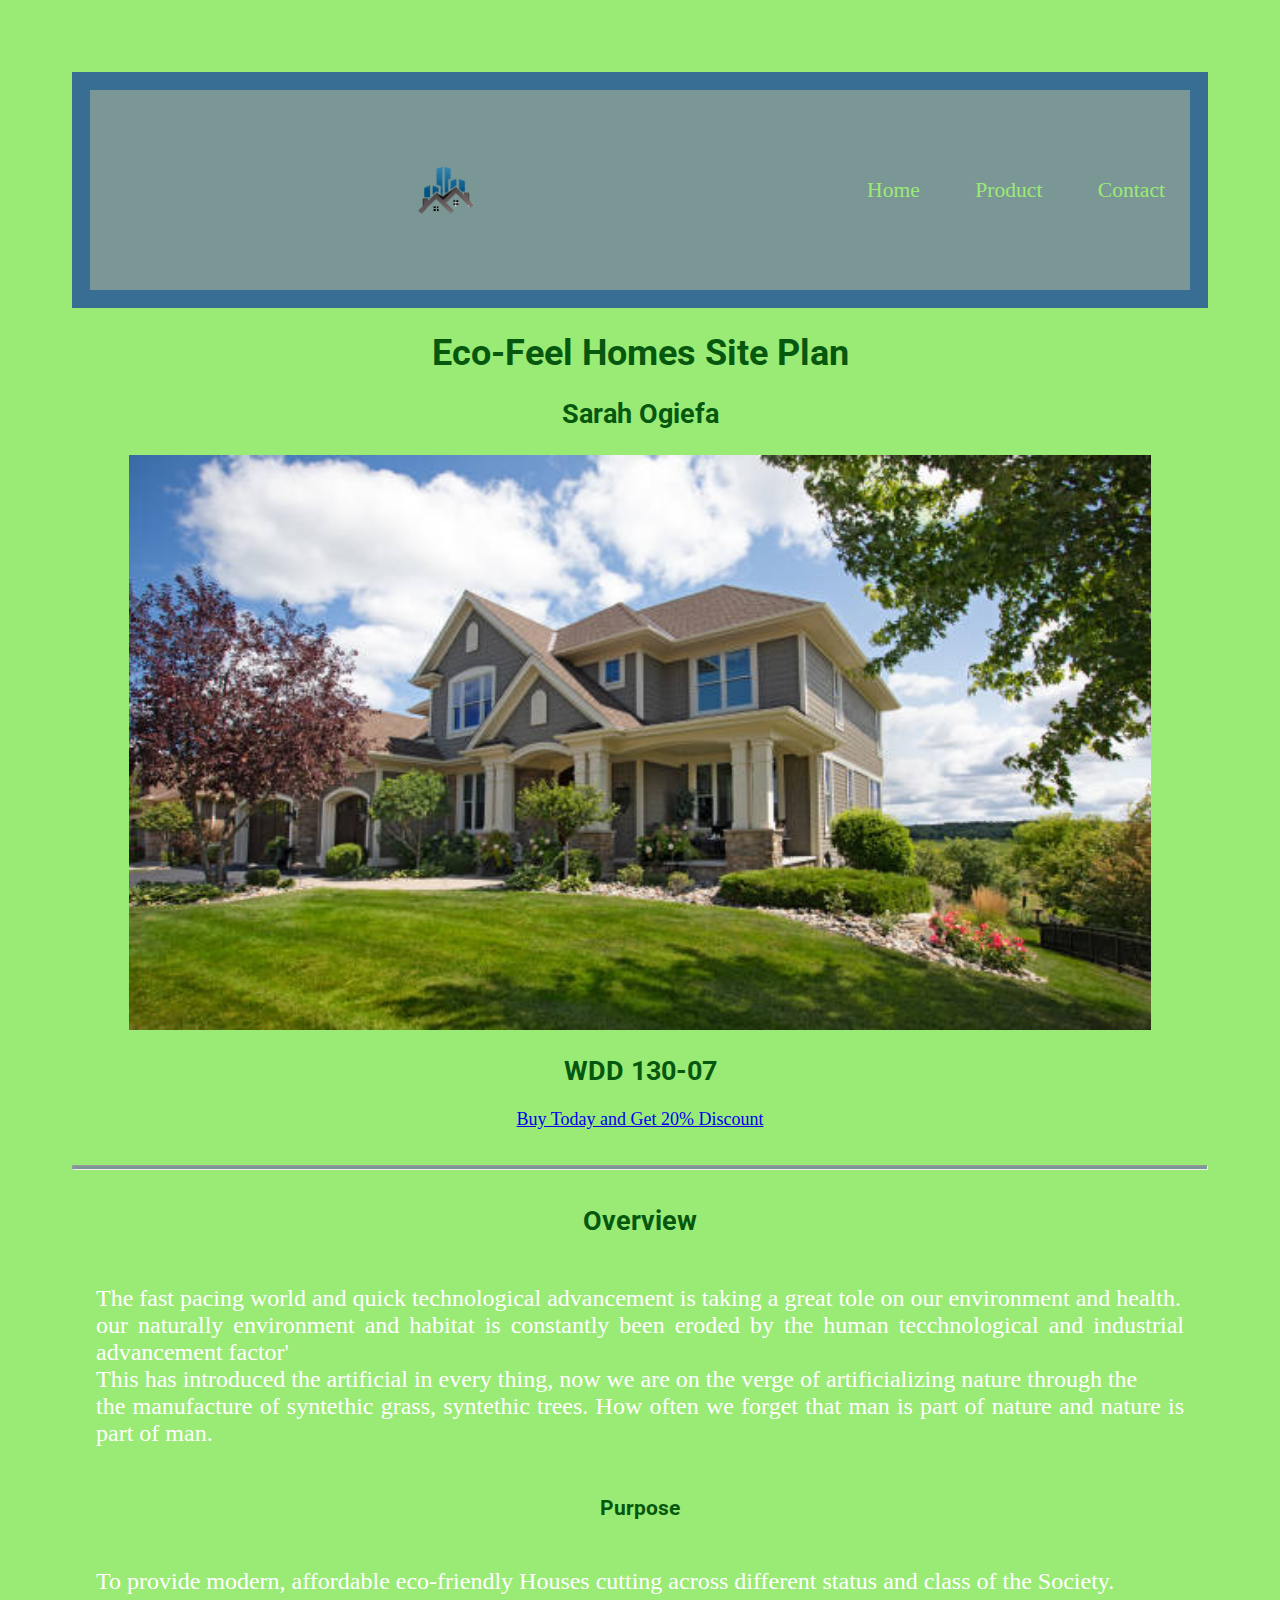
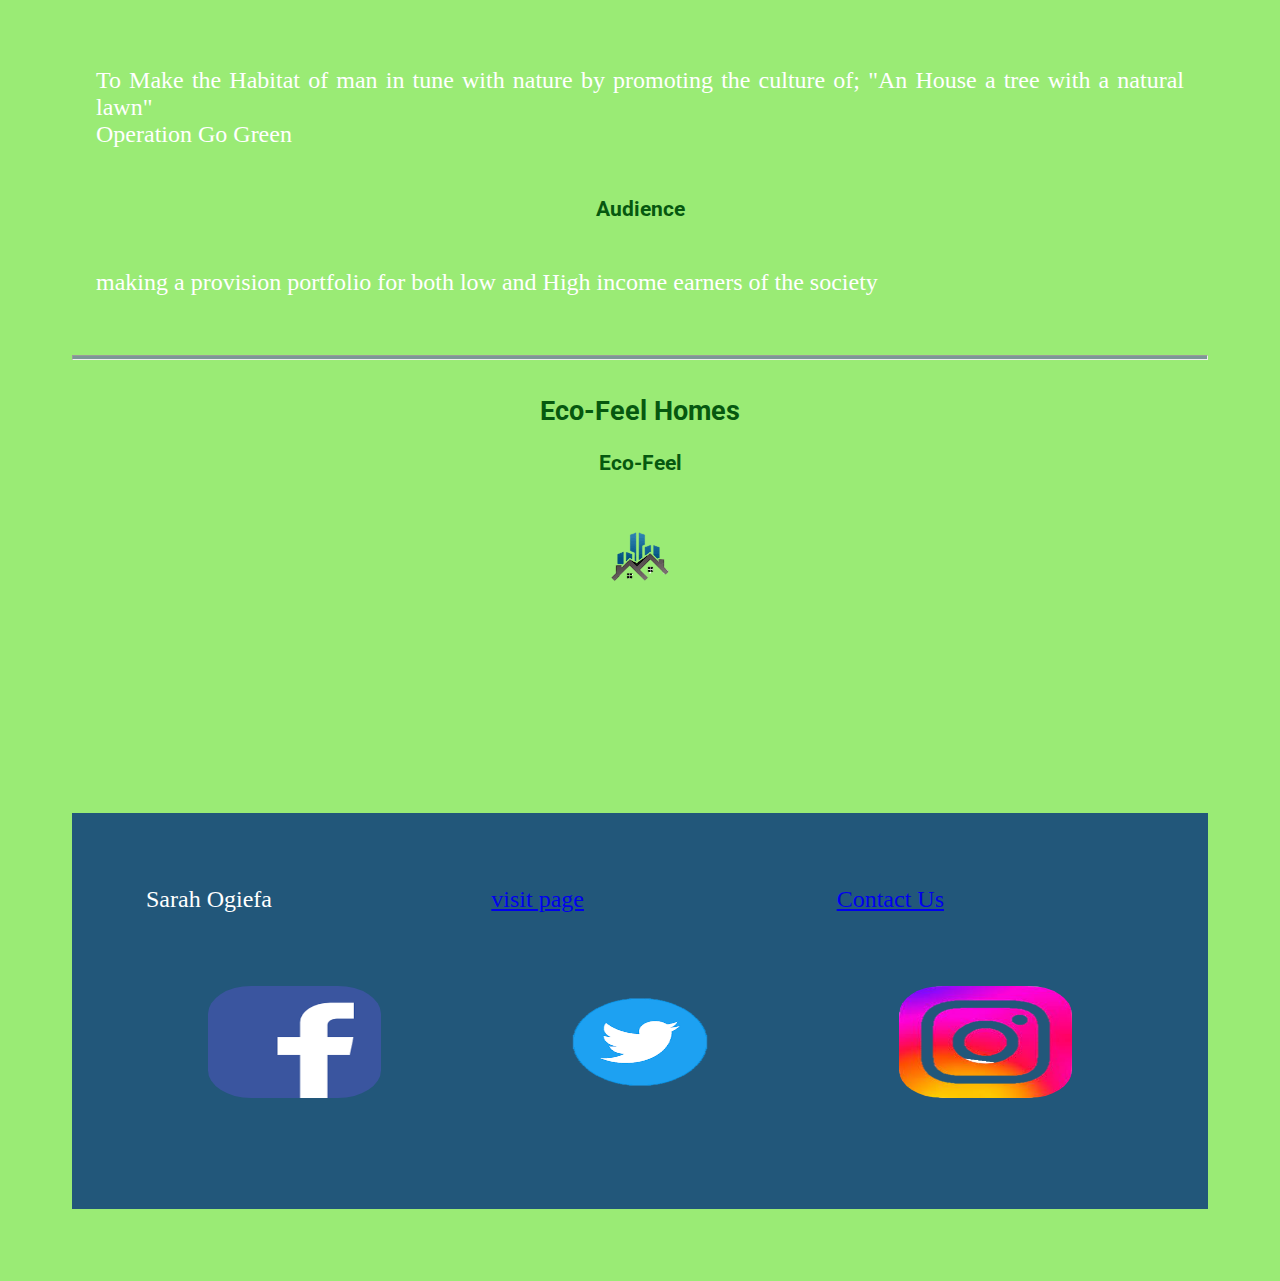
<file: wdd130/personal_wwr_site/index.html>
<!DOCTYPE html>
<html lang="en-us">
    
  <head>
    <meta charset="utf-8">
    <title>Eco-Feel Homes</title>
    <link type="text/css" rel="stylesheet" href="styles/site-plan.css">
  </head>

  <body>
    
    <header>
      <div class="hero">
        <nav>
          <img class="logo" src="images/logo.png" alt="buildin logo">
          <ul>
            <a href="index.html"> Home</a>
            <a href="product.html"> Product</a>
            <a href="contact.html">Contact</a>

        </ul>
        
        </nav>
    </div>
      <!-- In the header above, add the name or your site, your name and class number. For example if you are in section 3 you would put WDD 130.03 -->
    </header>
   <div id="hero">
    <section id="hero-msg">
      <h1 class="home-title">Eco-Feel Homes Site Plan</h1>
      <h2>Sarah  Ogiefa</h2>
      <img id="hero-img" src="images/eco1.jpg" alt="resdential apartment">
      <h2>WDD 130-07</h2>
      <div class="button-box">
        <a class="Buy A House" href="product.html">Buy Today and Get 20% Discount</a>
      </div>
      </section>
  </div>
    <main>

      <!-- ------------------------Steps 2-3------------------------------ -->
      <hr>
      <h2>Overview</h2>
      <p>The fast pacing world and quick technological advancement is taking a great tole on our environment and health. <br>
        our naturally environment and habitat is constantly been eroded by the human tecchnological and industrial advancement factor'
        <br> This has introduced the artificial in every thing, now we are on the verge of artificializing nature through the <br>
        the manufacture of syntethic grass, syntethic trees. How often we forget that man is part of nature and nature is part of man.
        
      </p>
      <h3>Purpose</h3>
      <p>To provide modern, affordable eco-friendly Houses cutting across different status and class of the Society.</p>
      <p>To Make the Habitat of man in tune with nature by promoting the culture of; "An House a tree with a natural lawn" <br>
      Operation Go Green</p>
      <!-- change this -->


      <h3>Audience</h3>
      <p>making a provision portfolio for both low and High income earners of the society</p>  <!-- change this -->

      <hr>
      <h2>Eco-Feel Homes</h2>
      <h3>Eco-Feel</h3>
      <!-- Replace this with some sort of logo for your site.  A logo can be as simple as the name of your site in a nice font :) -->
      <a id="logo_link" href="index.html">
        <img class="logo" src="images/logo.png" alt="buildin logo">

    </a>
 
      <footer>
        
        <div class="social">
            <p>Sarah  Ogiefa</p>
            <p><a href="index.html">visit page</a></p>
            <p><a href="contactus.html">Contact Us</a></p>
            <a href="https://facebook.com">
                <img src="images/facebook.png" alt="fb icon">
            </a>
            <a href="https://twitter.com">
                <img src="images/twitter.png" alt="twitter icon">
            </a>
            <a href="https://instagram.com">
                <img src="images/instagram.png" alt="instagram icon">
            </a>
        </div>
    </footer>
</body>
   </main>
  </body>
</html>
</file>
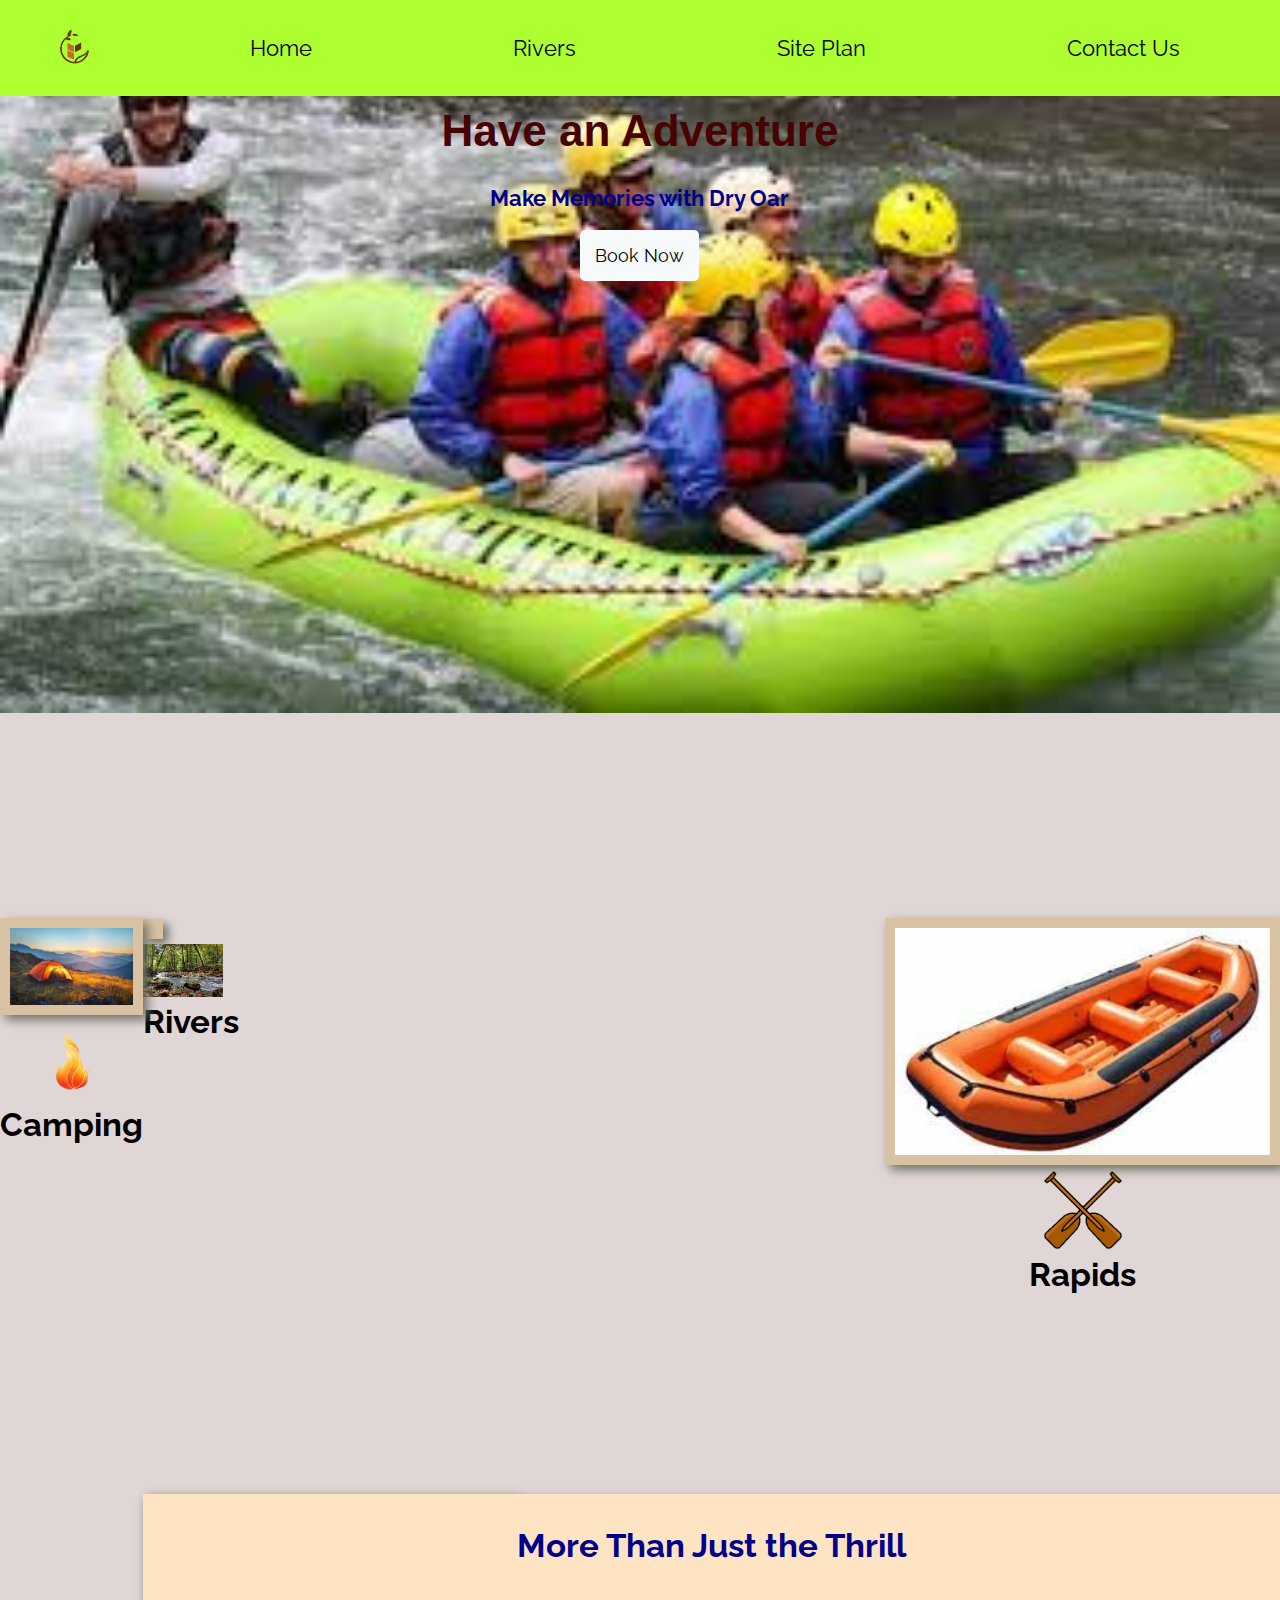
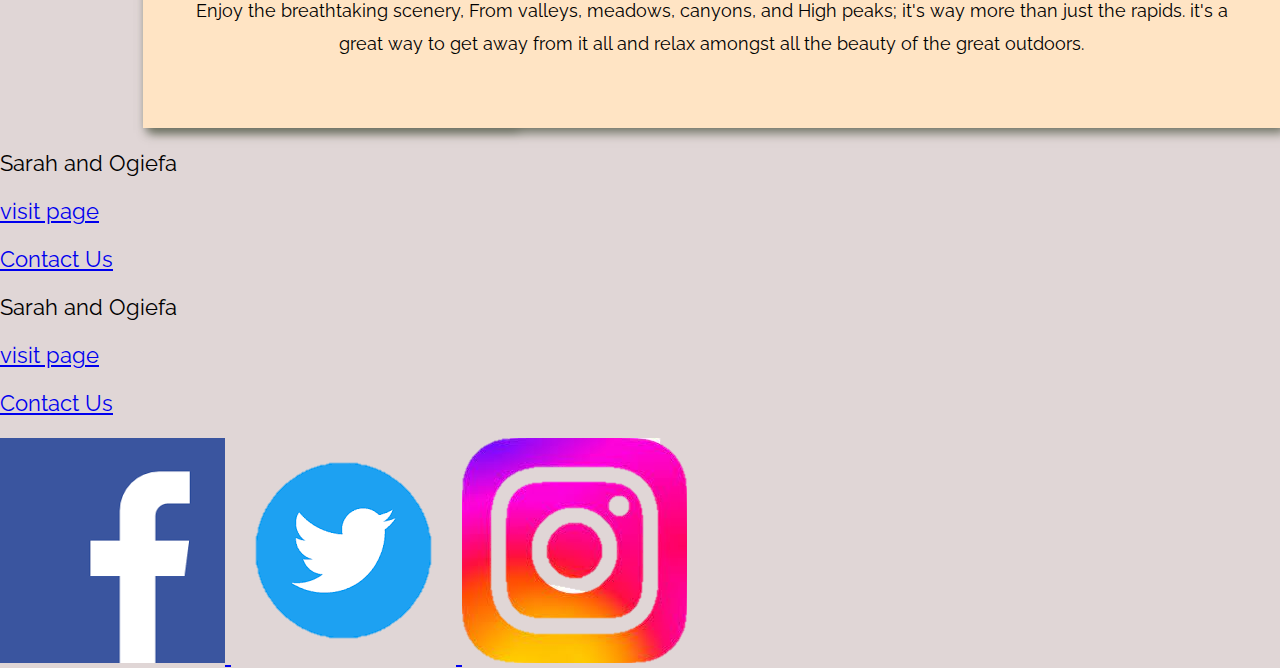
<file: wdd130/wwr/index.html>
<!DOCTYPE html>
<html lang="en">
<head>
    <meta charset="UTF-8">
    <meta name="viewport" content="width=device-width, initial-scale=1.0">
    <title>Whitewater Rafting Vacations |Dry Oar Boating | Home</title>
    <link rel="stylesheet" href="styles/style.css">
</head>
<body>
    <header>
        <a id="logo_link" href="index.html">
            <img class="logo" src="images/mylogo.png" alt="Dry Oar Logo">

        </a>
        <nav>
            <a href="index.html">Home</a>
            <a href="rivers.html">Rivers</a>
            <a href="site-plan-rafting.html">Site Plan</a>
            <a href="contactus.html">Contact Us</a>
        </nav>
    </header>
    <div id="hero">
        <div id="hero-box">
            <img id="hero-img" src="images/hero.jpeg" alt="people enjoying Whitewater rafting">
        </div>
        <section id="hero-msg">
            <h1 class="home-title">Have an Adventure</h1>
            <h4>Make Memories with Dry Oar</h4>
            <div class="button-box">
                <a class="book" href="contactus.html">Book Now</a>
            </div>
        </section>
    </div>
    <main class="home-grid">
        <section class="rivers-card">
            <img class="card-img" src="images/rivers.jpeg" alt="river in forest">
            <img class="icon" src="images/rivers.jpeg" alt="river in forest">
            <h2>Rivers</h2>
        </section>

        <section class="camping-card">
            <img class="card-img" src="images/camping.jpeg" alt="tent in mountain">
            <img class="icon" src="images/fire_icon.png" alt="fire icon">
            <h2>Camping</h2>
        </section>

        <section class="rapids-card">
            <img class="card-img" src="images/rapid.jpeg" alt="rafting boat">
            <img class="icon" src="images/oars.png" alt="oars icon">
            <h2>Rapids</h2>

        </section>
        <img class="mountains" src="images/mountains.jpeg" alt="Misty mountains">
        <section class="msg">
            <h2>More Than Just the Thrill</h2>
            <p>Enjoy the breathtaking scenery, From valleys, meadows, canyons, and High peaks; it's way more than just the rapids. it's a great way to get away from it all and relax amongst all the beauty of the great outdoors.</p>

        </section>

    </main>
    <p>Sarah  and Ogiefa</p>
    <p><a href="index.html">visit page</a></p>
    <p><a href="contactus.html">Contact Us</a></p>
    <div class="social">
        <p>Sarah  and Ogiefa</p>
        <p><a href="index.html">visit page</a></p>
        <p><a href="contactus.html">Contact Us</a></p>
        <a href="https://facebook.com">
            <img src="images/facebook.png" alt="fb icon">
        </a>
        <a href="https://twitter.com">
            <img src="images/twitter.png" alt="twitter icon">
        </a>
        <a href="https://instagram.com">
            <img src="images/instagram.png" alt="instagram icon">
        </a>
    </div>
</footer>
</body>
</html>
</file>
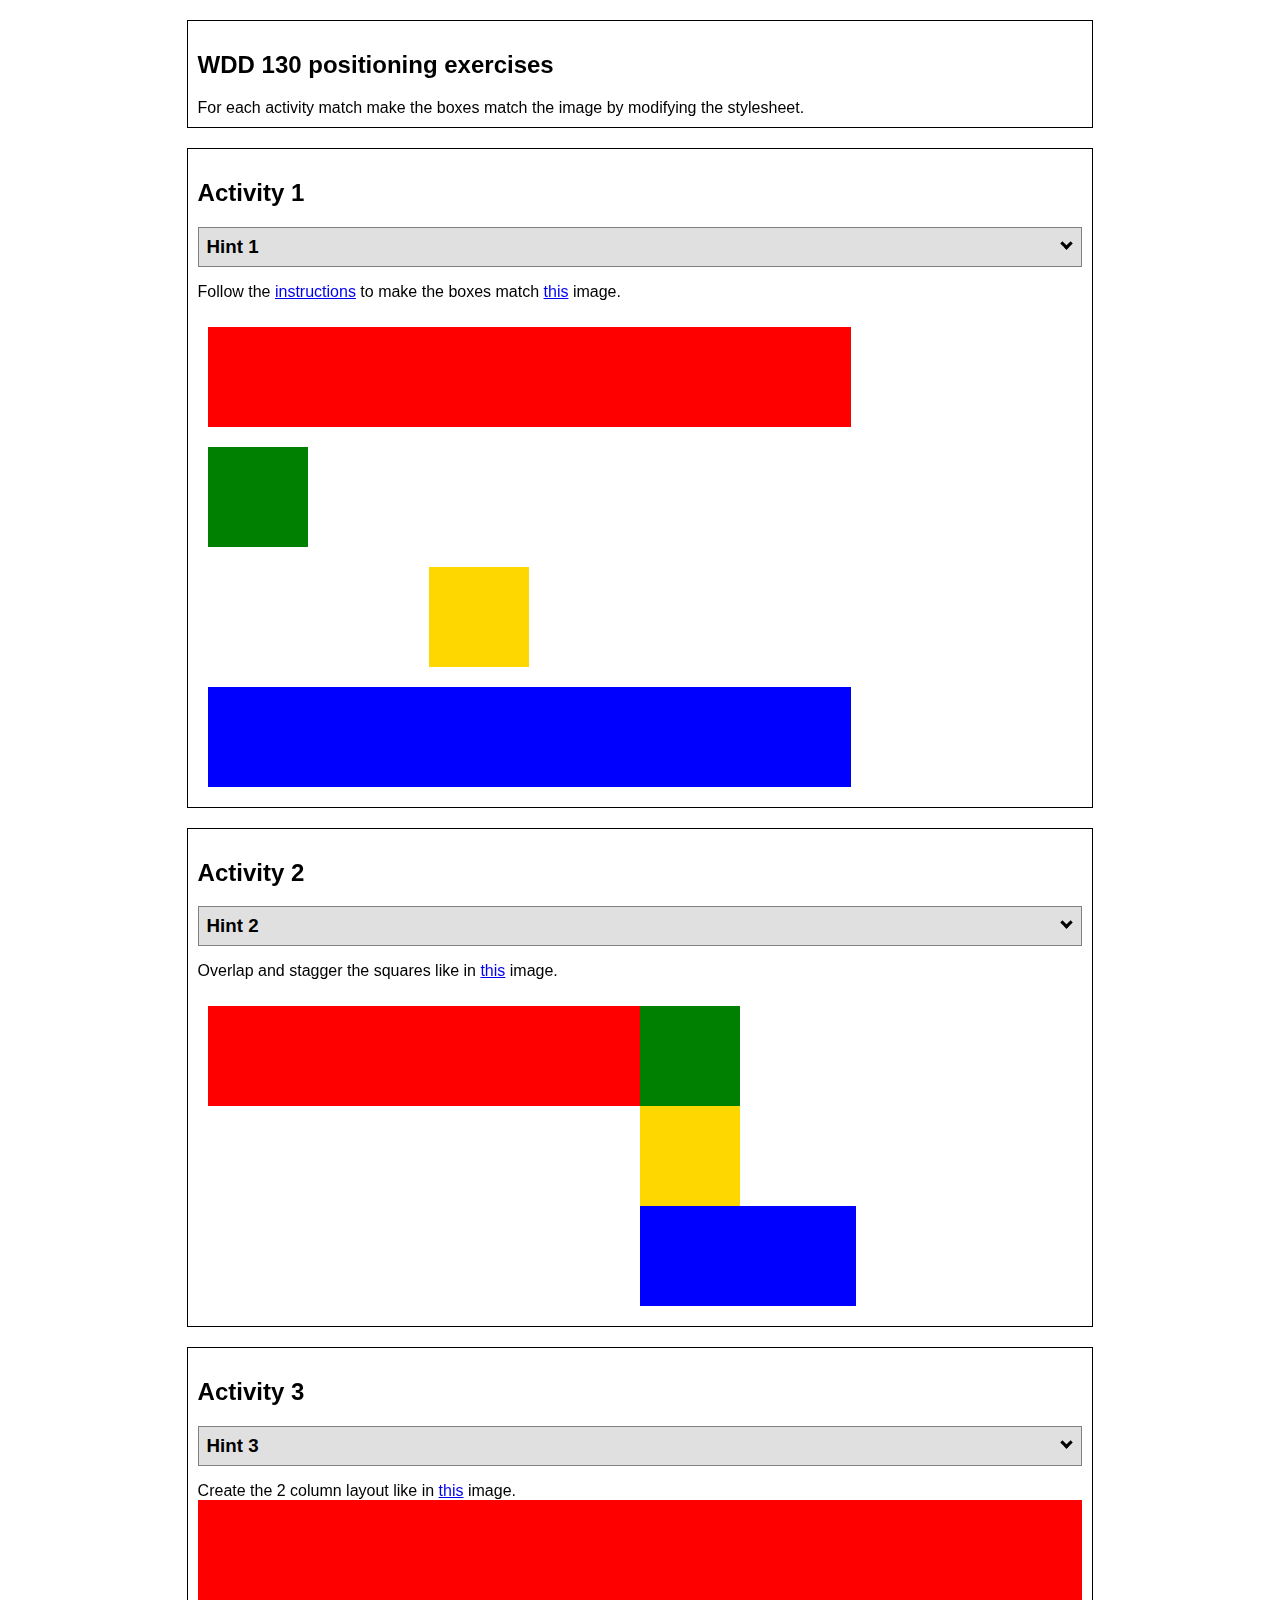
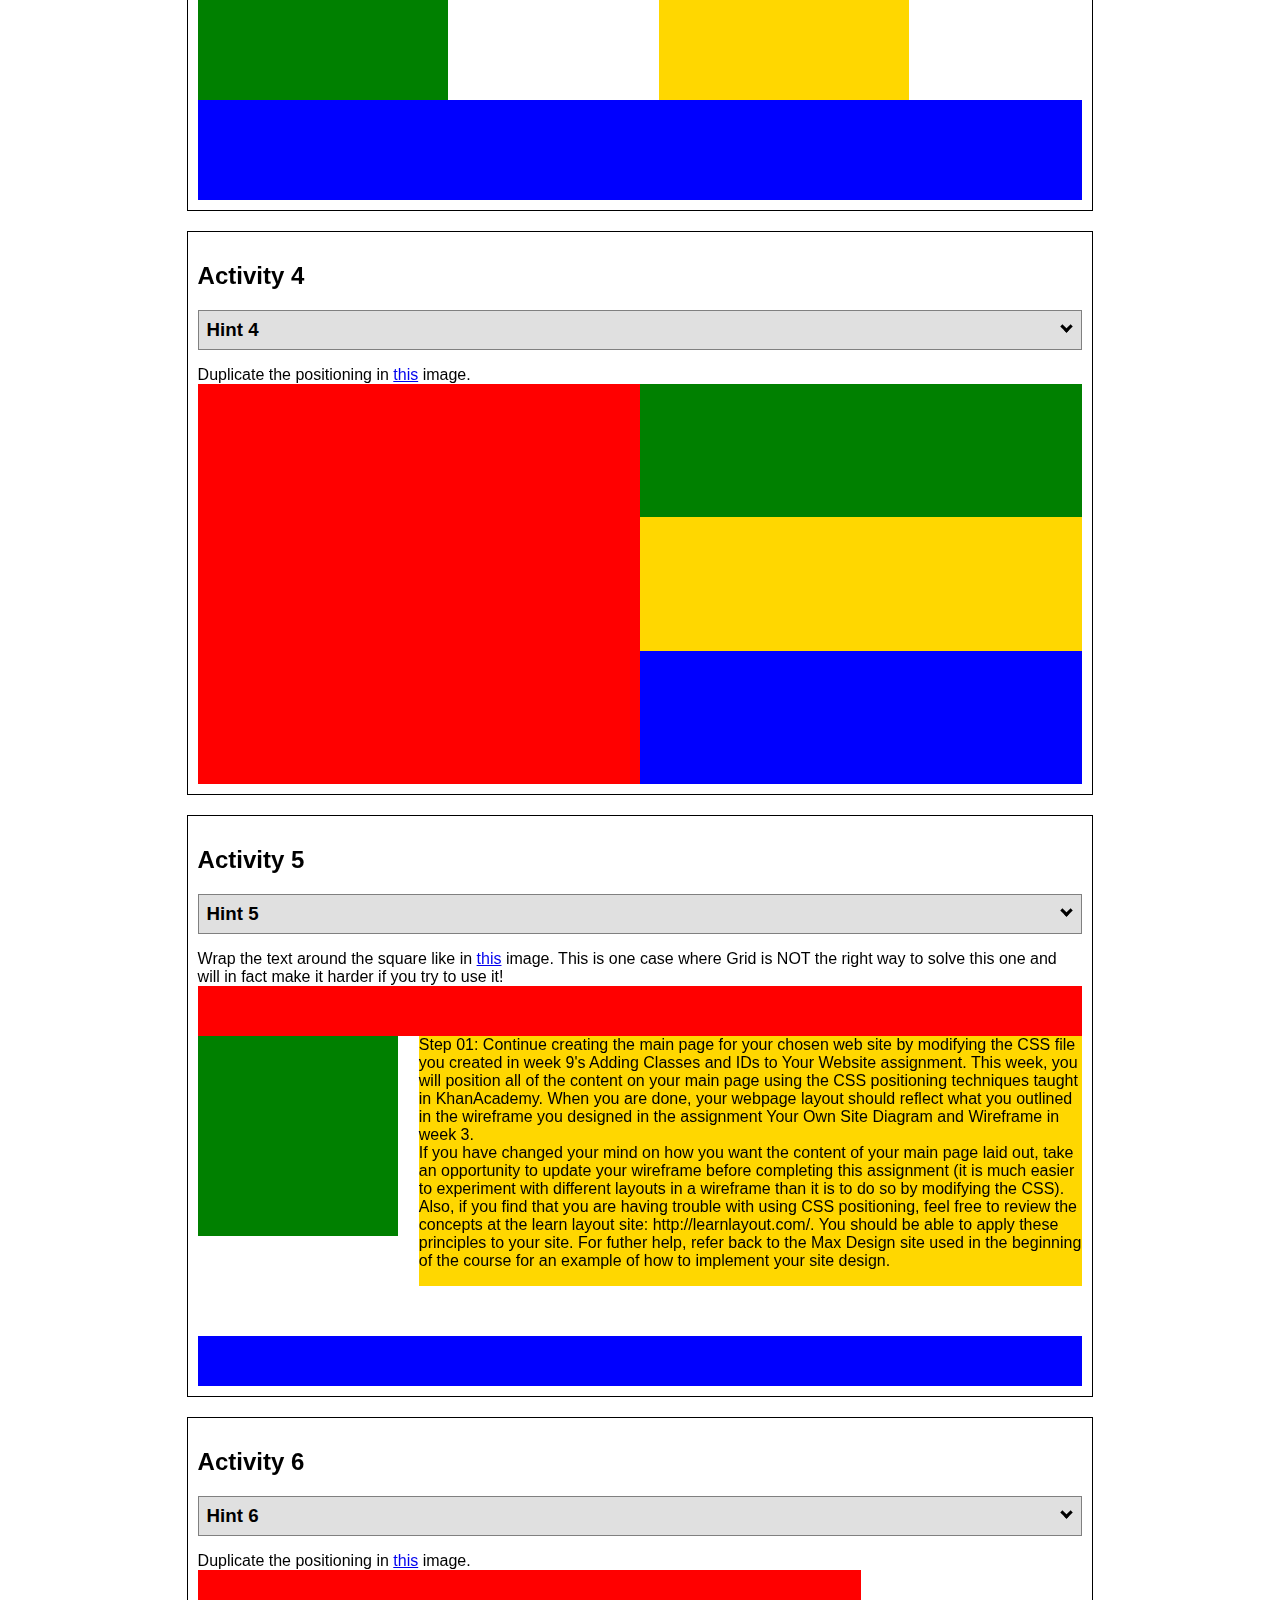
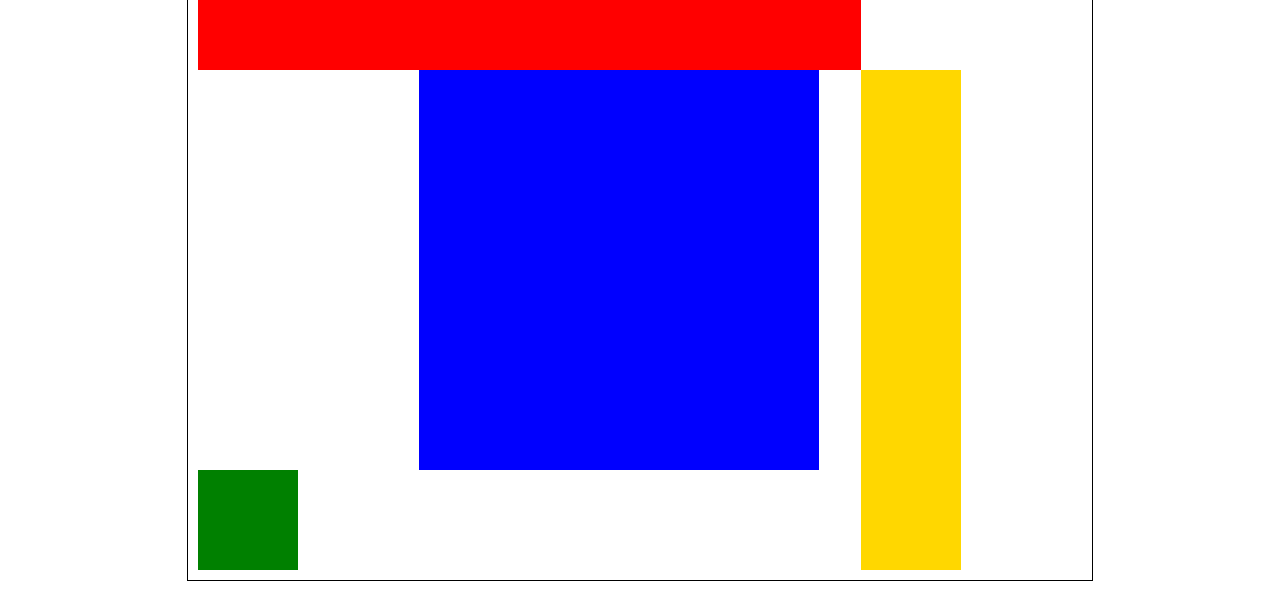
<file: positioning.html>
<!DOCTYPE html>
<html lang="en">
  <head>
    <!-- HTML - Name: positioning.html -->
    <title>Positioning Activity</title>
    <link rel="stylesheet" type="text/css" href="positionstyles.css" />
  </head>
  <body>
    <div class="activity">
      <h2>WDD 130 positioning exercises</h2>
      For each activity match make the boxes match the image by modifying the stylesheet.</div>
    <div class="activity">
      <h2>Activity 1</h2>
      <section class="hint"><input type="checkbox" ><i></i> <h3>Hint 1</h3><div><p>Check out the <a href="https://byui-wdd.github.io/wdd130/activities/w06-css-positioning.html" target="_blank">activity instructions</a> in Ilearn!</p></div></section>
      <p>Follow the <a href="https://byui-wdd.github.io/wdd130/activities/w06-css-positioning.html" target="_blank">instructions</a> to make the boxes match  <a href="https://byui-wdd.github.io/wdd130/images/example1.png" target="_blank">this</a> image.</p>
      <div class="content1" >
        <div class="red1" ></div>
        <div class="green1" ></div>
        <div class="green1" ></div>
        <div class="yellow1"></div>
        <div class="yellow1"></div>
        <div class="blue1"></div>
      </div>
    </div>
    <div class="activity">
      <h2>Activity 2</h2>
      <section class="hint"><input type="checkbox" > <h3>Hint 2</h3><i></i><div>
      <ul>
      <li>grid-template-columns: 50px 50px 50px 50px 50px </li></ul></div></section>
      <p>Overlap and stagger the squares like in <a href="https://byui-wdd.github.io/wdd130/images/example2.png" target="_blank">this</a> image.</p>
      <div class="content2" >
        <div class="red2" ></div>
        <div class="green2" ></div>
        <div class="yellow2"></div>
        <div class="blue2"></div>
      </div>
    </div>
    <div class="activity">
      <h2>Activity 3</h2>
      <section class="hint"><input type="checkbox" > <h3>Hint 3</h3><i></i><div><p>This one is going to be best solved with CSS Grid. Remember to make the boxes the right width first...then start moving them around. </p><h4>Properties used:</h4><ul><li>display:grid;</li><li>grid-template-columns:</li><li>grid-column-gap:</li>
        <li>grid-column:</li>  </ul></div></section>
      Create the 2 column layout like in <a href="https://byui-wdd.github.io/wdd130/images/example3.png" target="_blank">this</a>  image.
      <div class="content3" >
        <div class="red3" ></div>
        <div class="green3" ></div>
        <div class="yellow3"></div>
        <div class="blue3"></div>
      </div>
    </div>
    <div class="activity">
      <h2>Activity 4</h2>
      <section class="hint"><input type="checkbox" > <h3>Hint 4</h3><i></i><div><p>For the others we have been primarily concerned with width. For this one you will need to adjust height as well. </p><h4>Properties used:</h4><ul><li>display:grid;</li><li>grid-template-columns:</li><li>grid-row:</li></ul></div></section>
      Duplicate the positioning in <a href="https://byui-wdd.github.io/wdd130/images/example4.png" target="_blank">this</a> image. 
      <div class="content4" >
        <div class="red4" ></div>
        <div class="green4" ></div>
        <div class="yellow4"></div>
        <div class="blue4"></div>
      </div>
    </div>

    <div class="activity">
      <h2>Activity 5</h2>
      <section class="hint"><input type="checkbox" > <h3>Hint 5</h3><i></i><div><p>Grid is <strong>not</strong> the right way to do this.  In fact there is only one way to really do that...and that is with float. Remember that we float the thing we want the text to wrap around.  Also remember to start by making all the shapes the right size and shape.</p><h4>Properties used:</h4><ul><li>float: left;</li></ul></div></section>
      Wrap the text around the square like in <a href="https://byui-wdd.github.io/wdd130/images/example5.png" target="_blank">this</a> image. This is one case where Grid is NOT the right way to solve this one and will in fact make it harder if you try to use it!
      <div class="content5" >
        <div class="red5" ></div>
        <div class="green5" ></div>
        <div class="yellow5">Step 01: Continue creating the main page for your chosen web site by modifying the CSS file you created in week 9's Adding Classes and IDs to Your Website assignment. This week, you will position all of the content on your main page using the CSS positioning techniques taught in KhanAcademy. When you are done, your webpage layout should reflect what you outlined in the wireframe you designed in the assignment Your Own Site Diagram and Wireframe in week 3. <br />
          If you have changed your mind on how you want the content of your main page laid out, take an opportunity to update your wireframe before completing this assignment (it is much easier to experiment with different layouts in a wireframe than it is to do so by modifying the CSS). Also, if you find that you are having trouble with using CSS positioning, feel free to review the concepts at the learn layout site: http://learnlayout.com/. You should be able to apply these principles to your site. For futher help, refer back to the Max Design site used in the beginning of the course for an example of how to implement your site design.</div>
        <div class="blue5"></div>
      </div>
    </div>
    <div class="activity">
      <h2>Activity 6</h2>
      <section class="hint"><input type="checkbox" > <h3>Hint 6</h3><i></i><div><p>This one is all about visualizing the grid behind the layout. If you are having a hard time doing that first: all the sizes are even multiples of 100, and second here is another example with the lines drawn: <a href="https://byui-wdd.github.io/wdd130/images/example6-hint.png" target="_blank">example 6 with lines</a>. For this one you will find it easiest if you use px for the column width. You can also use <kbd>z-index</kbd> to control the element layering.    </p><h4>Properties used:</h4><ul><li>display:grid;</li><li>grid-template-columns:</li><li>grid-column:</li><li>grid-row:</li><li><a href="https://www.w3schools.com/cssref/pr_pos_z-index.asp" target="_blank">z-index:</a></li></ul></div></section>
      Duplicate the positioning in <a href="https://byui-wdd.github.io/wdd130/images/example6.png" target="_blank">this</a> image.
      <div class="content6" >
        <div class="red6" ></div>
        <div class="green6" ></div>
        <div class="yellow6"></div>
        <div class="blue6"></div>
      </div>
    </div>
  </body>
</html>
</file>
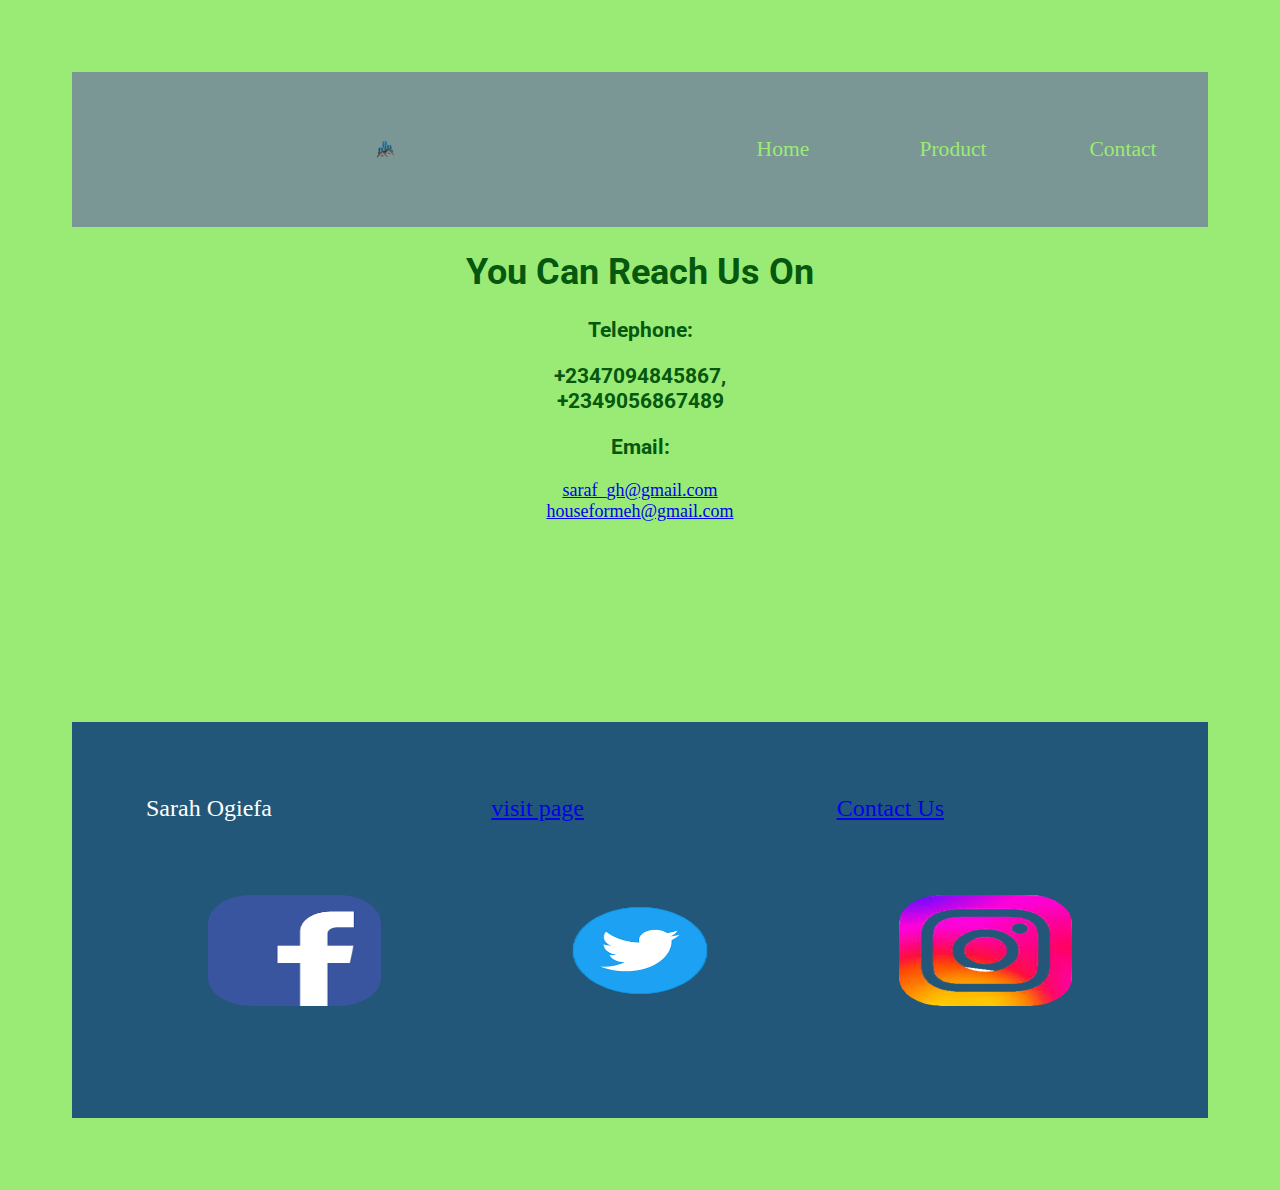
<file: wdd130/personal_wwr_site/contact.html>
<!DOCTYPE html>
<html lang="en">
<head>
    <meta charset="UTF-8">
    <meta name="viewport" content="width=device-width, initial-scale=1.0">
    <link rel="stylesheet" href="styles/site-plan.css">
    <title>Contact Us</title>
</head>
<body>
    <div class="hero">
        <nav>
            <img src="images/logo.png" alt="logo">
            <a href="site-plan.html">Home</a>
            <a href="product.html">Product</a>
            <a href="contact.html">Contact</a>
        </nav>
    </div>

    <main>
            <section>
                <h1>You Can Reach Us On <span></h1>
            
                <div class="Telephone">
                <h3>Telephone:</h3>
                <h3>+2347094845867, <br> +2349056867489</h3>
                </div>
                <div class="email">
                <h3>Email:</h3>
                <a href="sara_gh@gmail.com">saraf_gh@gmail.com<br></a>
                <a href="houseformeh@gmail.com">houseformeh@gmail.com</a>
                </div>
            <section>
            <footer>
               
                <div class="social">
                    <p>Sarah Ogiefa</p>
                    <p><a href="index.html">visit page</a></p>
                    <p><a href="contactus.html">Contact Us</a></p>
                    <a href="https://facebook.com">
                        <img src="images/facebook.png" alt="fb icon">
                    </a>
                    <a href="https://twitter.com">
                        <img src="images/twitter.png" alt="twitter icon">
                    </a>
                    <a href="https://instagram.com">
                        <img src="images/instagram.png" alt="instagram icon">
                    </a>
                </div>
            </footer>
        </main>
</body>
</html>
</file>
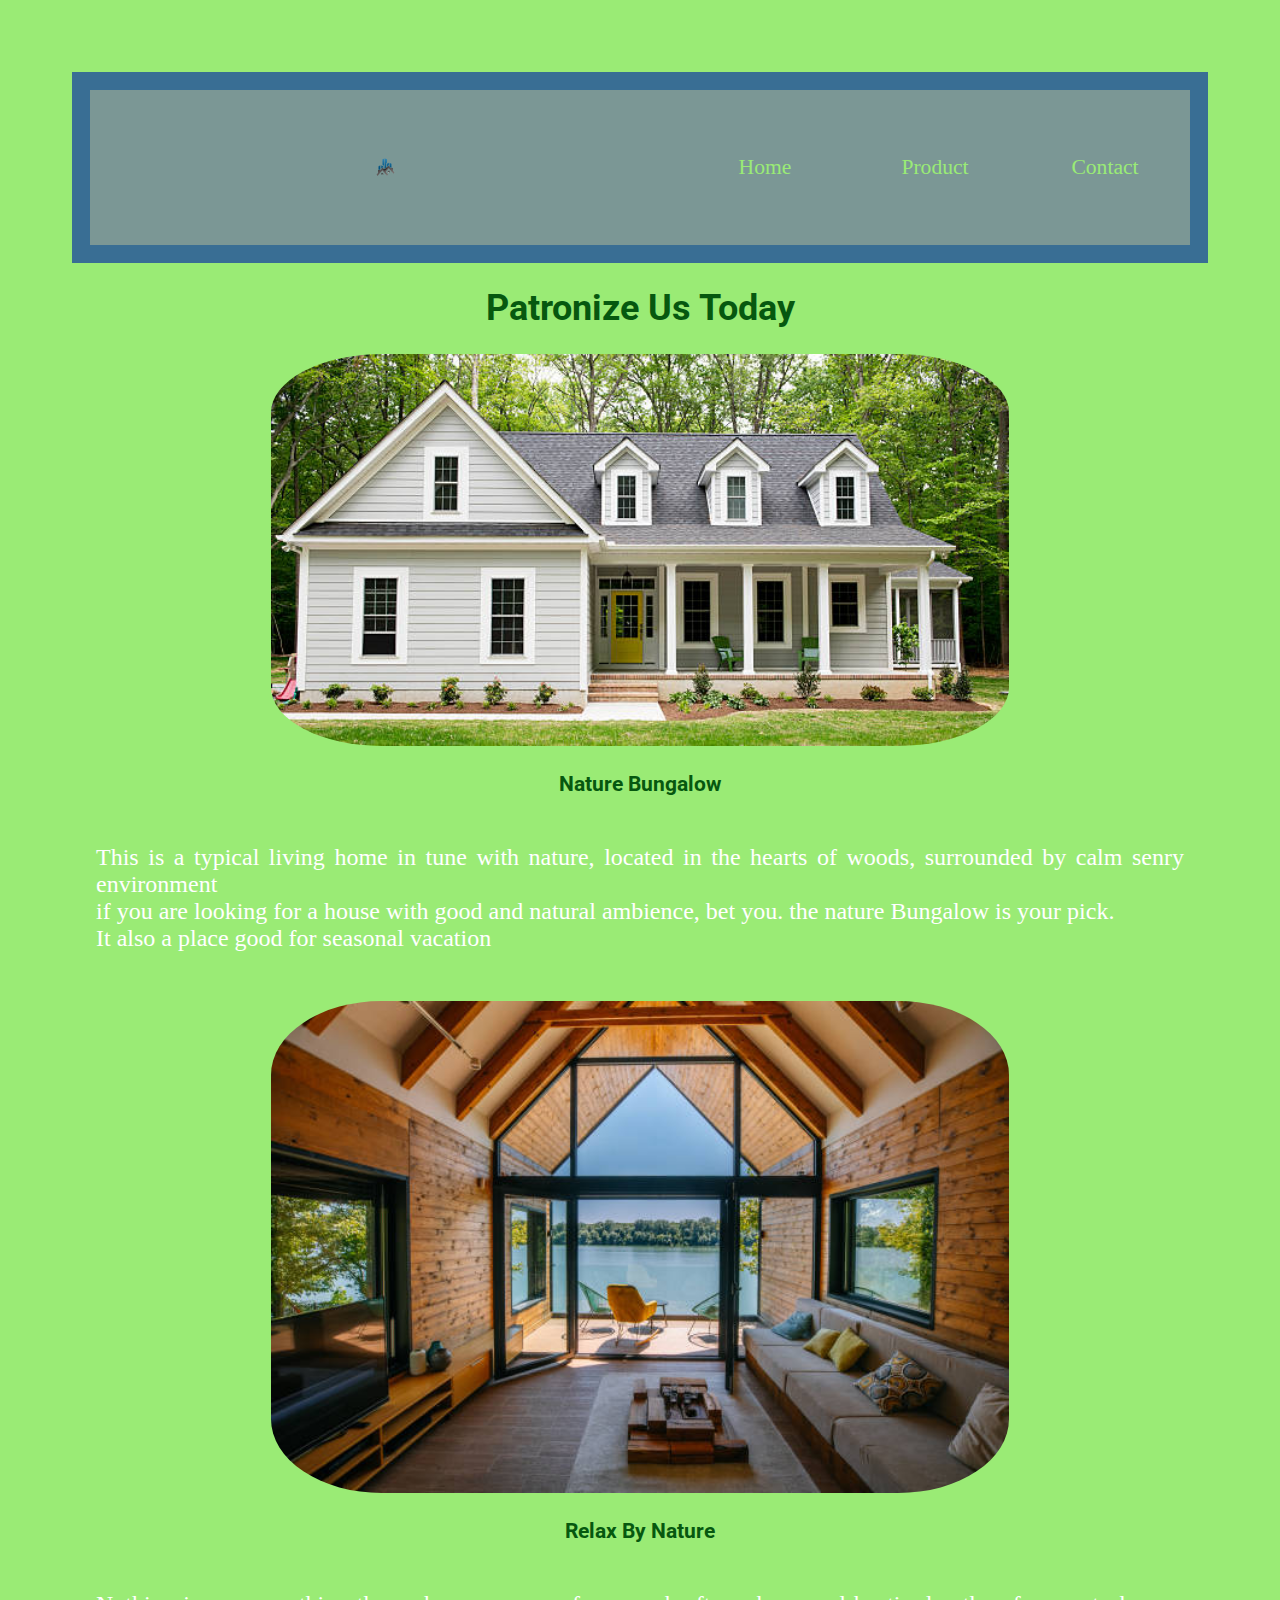
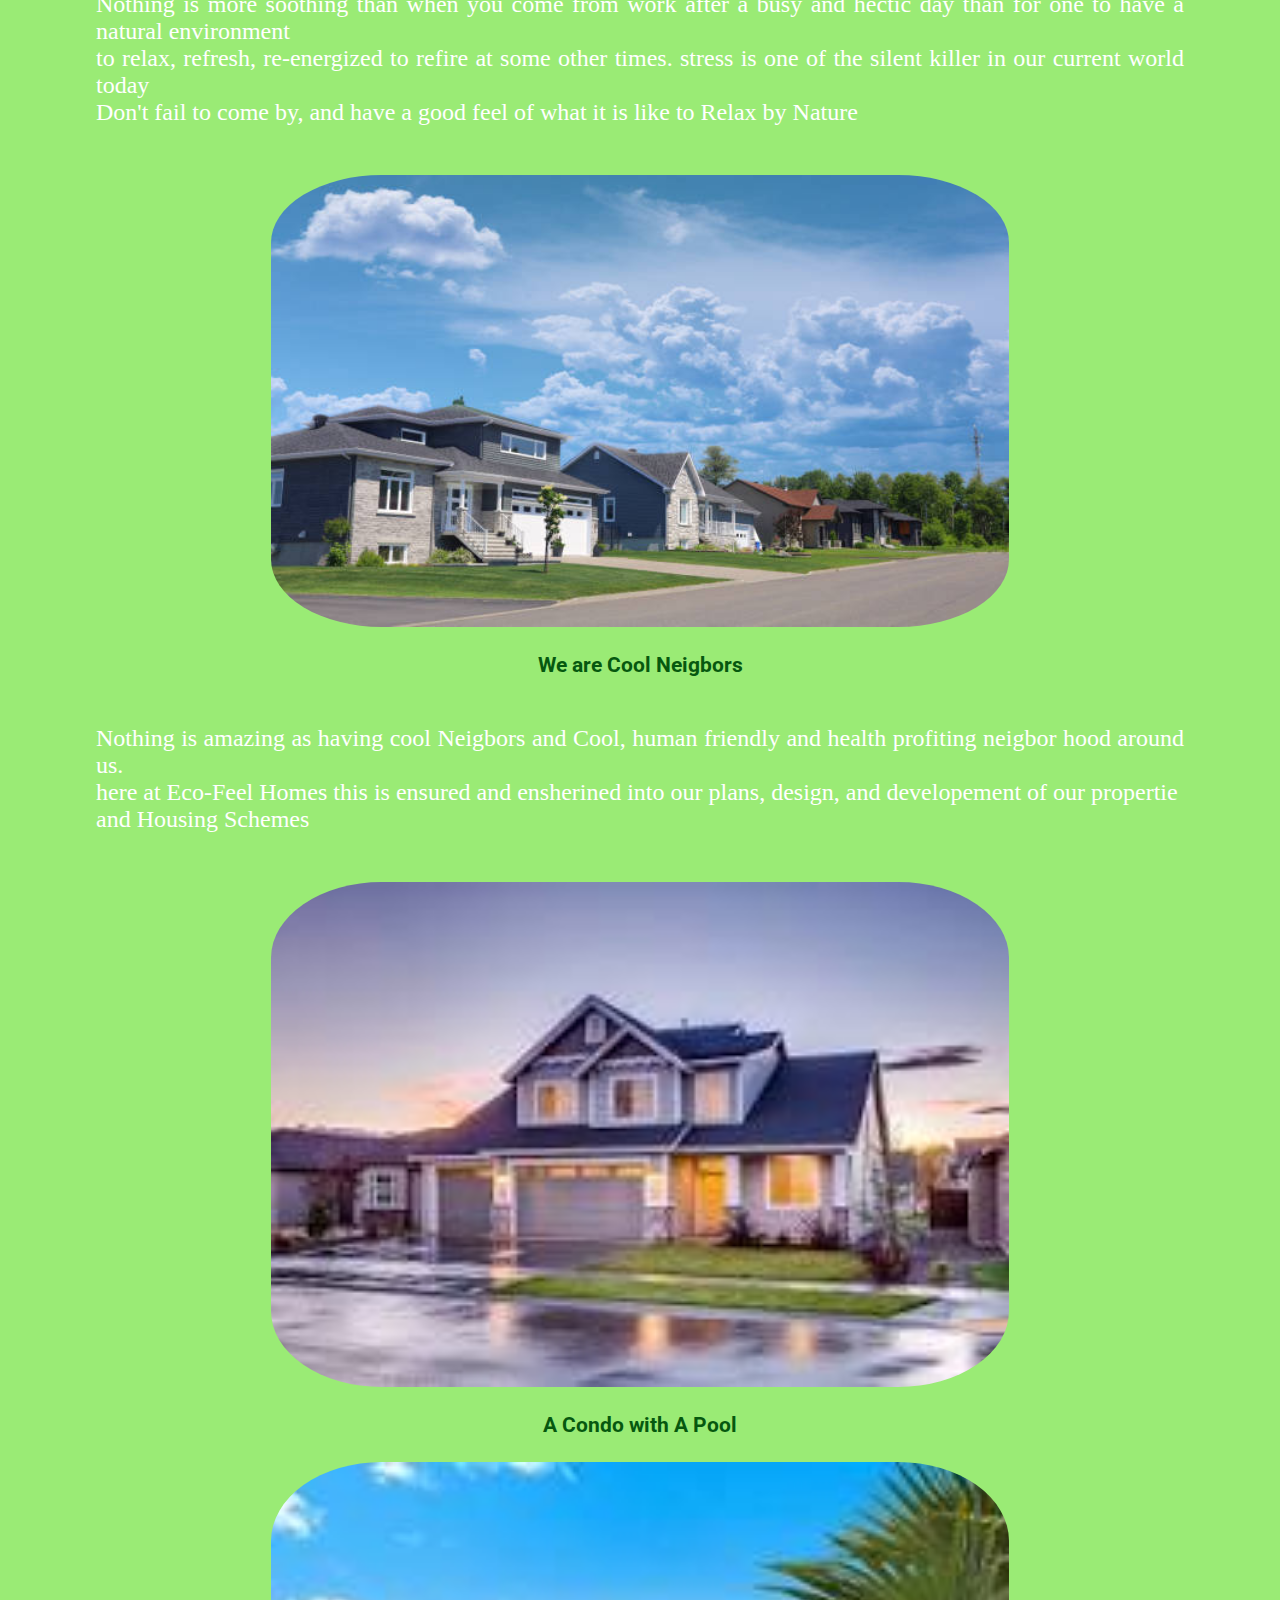
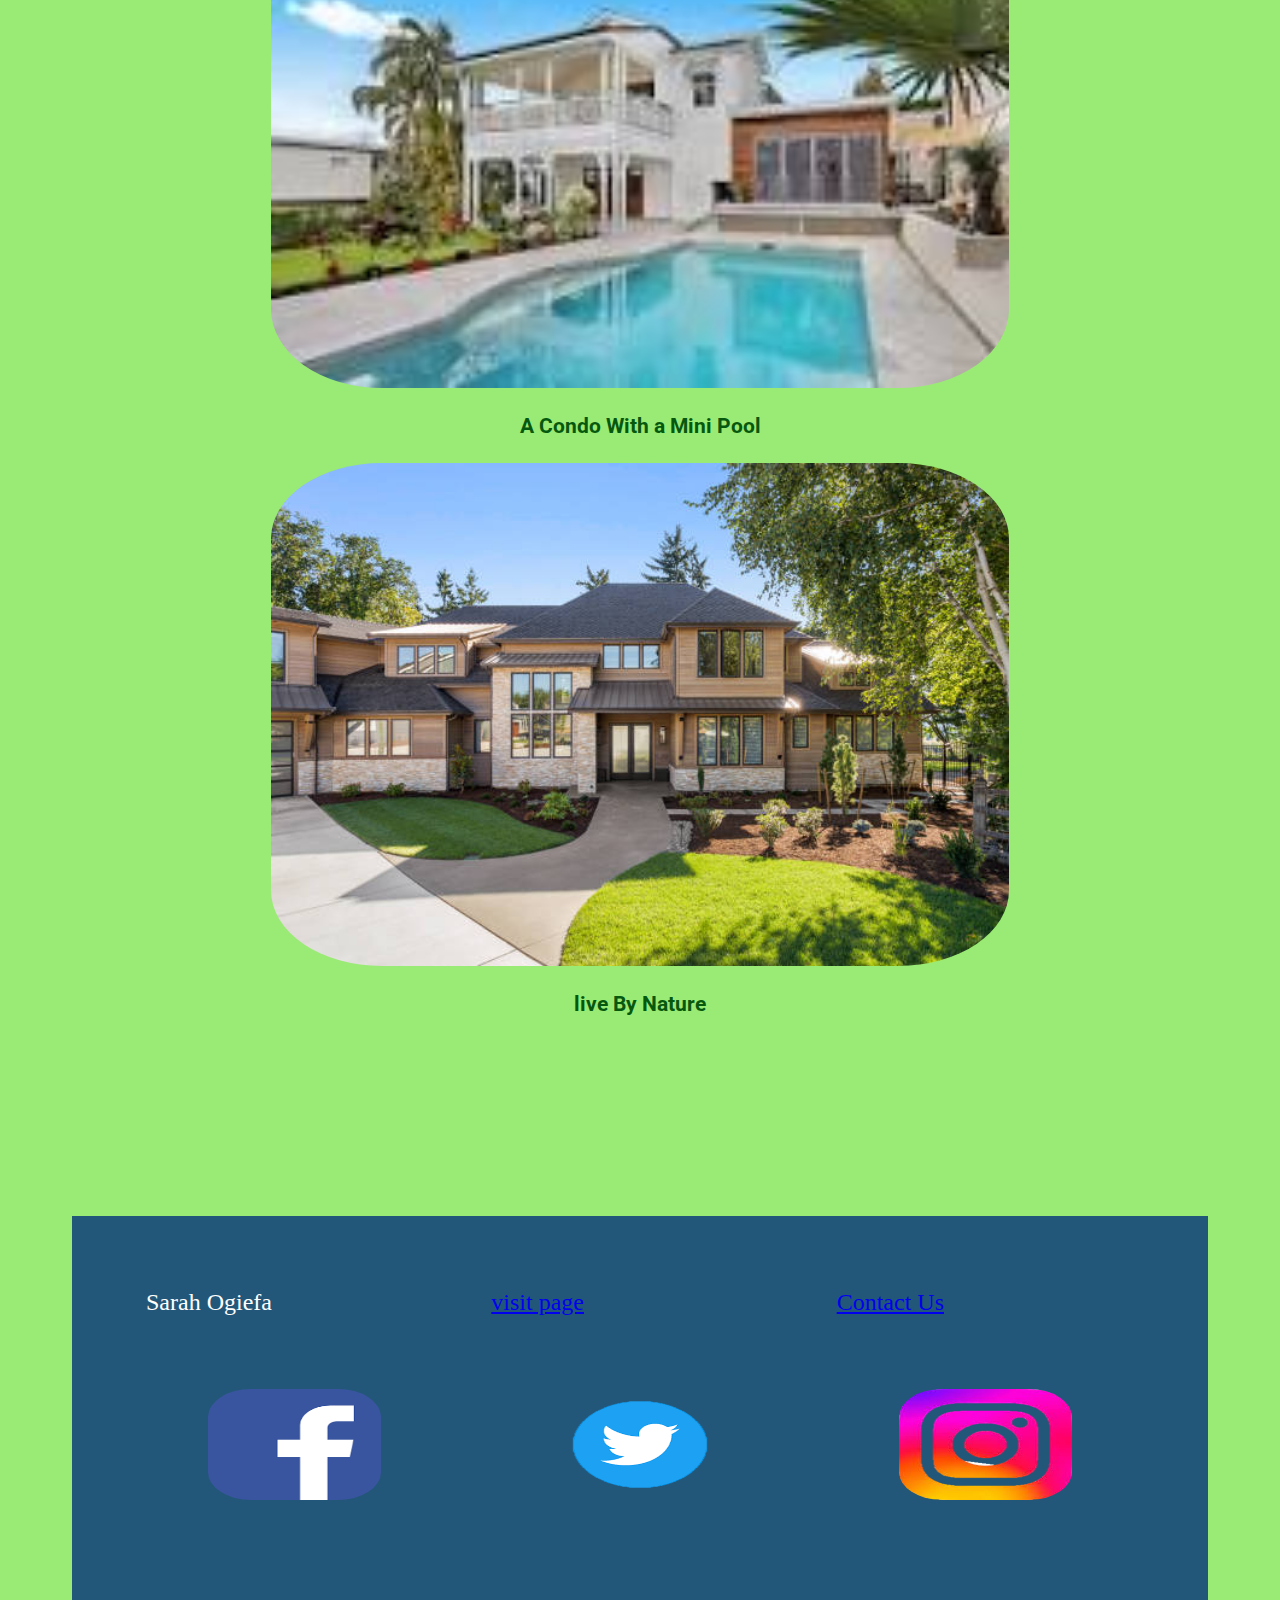
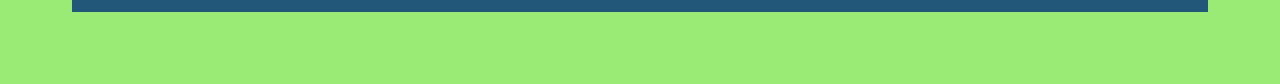
<file: wdd130/personal_wwr_site/product.html>
<!DOCTYPE html>
<html lang="en">
<head>
    <meta charset="UTF-8">
    <meta name="viewport" content="width=device-width, initial-scale=1.0">
    <title>Buy A House Today</title>
    <link type="text/css" rel="stylesheet" href="styles/site-plan.css">
</head>
<body>
    <header>
        <nav>
            <img src="images/logo.png" alt="logo">
        
            <a href="site-plan.html">Home</a>
            <a href="product.html">Product</a>
            <a href="contact.html">Contact</a>
        
        </nav>
    </header>

    <main>
        <h1>Patronize Us Today</h1>
        <div class="houses">
            <section class="image1">
                <img src="images/eco2.jpg" alt="house for sale">
                <h3>Nature Bungalow </h3>
                <p>This is a typical living home in tune with nature, located in the hearts of woods, surrounded by calm senry environment<br>
                    if you are looking for a house with good and natural ambience, bet you. the nature Bungalow is your pick. <br>
                    It also a place good for seasonal vacation</p>
            </section>

            <section class="image2">
                <img src="images/eco3.jpg" alt="house for sale">
                <h3>Relax By Nature</h3>
                <p>Nothing is more soothing than when you come from work after a busy and hectic day than for one to have a natural environment <br>
                    to relax, refresh, re-energized to refire at some other times. stress is one of the silent killer in our current world today<br>
                    Don't fail to come by, and have a good feel of what it is like to Relax by Nature</p>
            </section>

            <section class="image3">
                <img src="images/eco4.jpg" alt="house for sale">
                <h3>We are Cool Neigbors</h3>
                <p>Nothing is amazing as having cool Neigbors and Cool, human friendly and health profiting neigbor hood around us.<br>
                    here at Eco-Feel Homes this is ensured and ensherined into our plans, design, and developement of our propertie<br>
                    and Housing Schemes</p>
            </section>
        </div>

        <div class="houses 2">

            <section class="image4">
                <img src="images/eco5.jpg" alt="house for sale">
                <h3>A Condo with A Pool</h3>
            </section>
        
            <section class="image5">
                <img src="images/eco6.jpg" alt="house for sale">
                <h3>A Condo With a Mini Pool</h3>
            </section>

            <section class="image6">

                <img src="images/eco 7.jpg" alt="house for sale">
                <h3>live By Nature</h3>
             
            </section>
        </div>
    </main>
    
    <footer>
        
        <div class="social">
            <p>Sarah  Ogiefa</p>
            <p><a href="index.html">visit page</a></p>
            <p><a href="contactus.html">Contact Us</a></p>
            <a href="https://facebook.com">
                <img src="images/facebook.png" alt="fb icon">
            </a>
            <a href="https://twitter.com">
                <img src="images/twitter.png" alt="twitter icon">
            </a>
            <a href="https://instagram.com">
                <img src="images/instagram.png" alt="instagram icon">
            </a>
        </div>
    </footer>
</body>
</html>
</file>
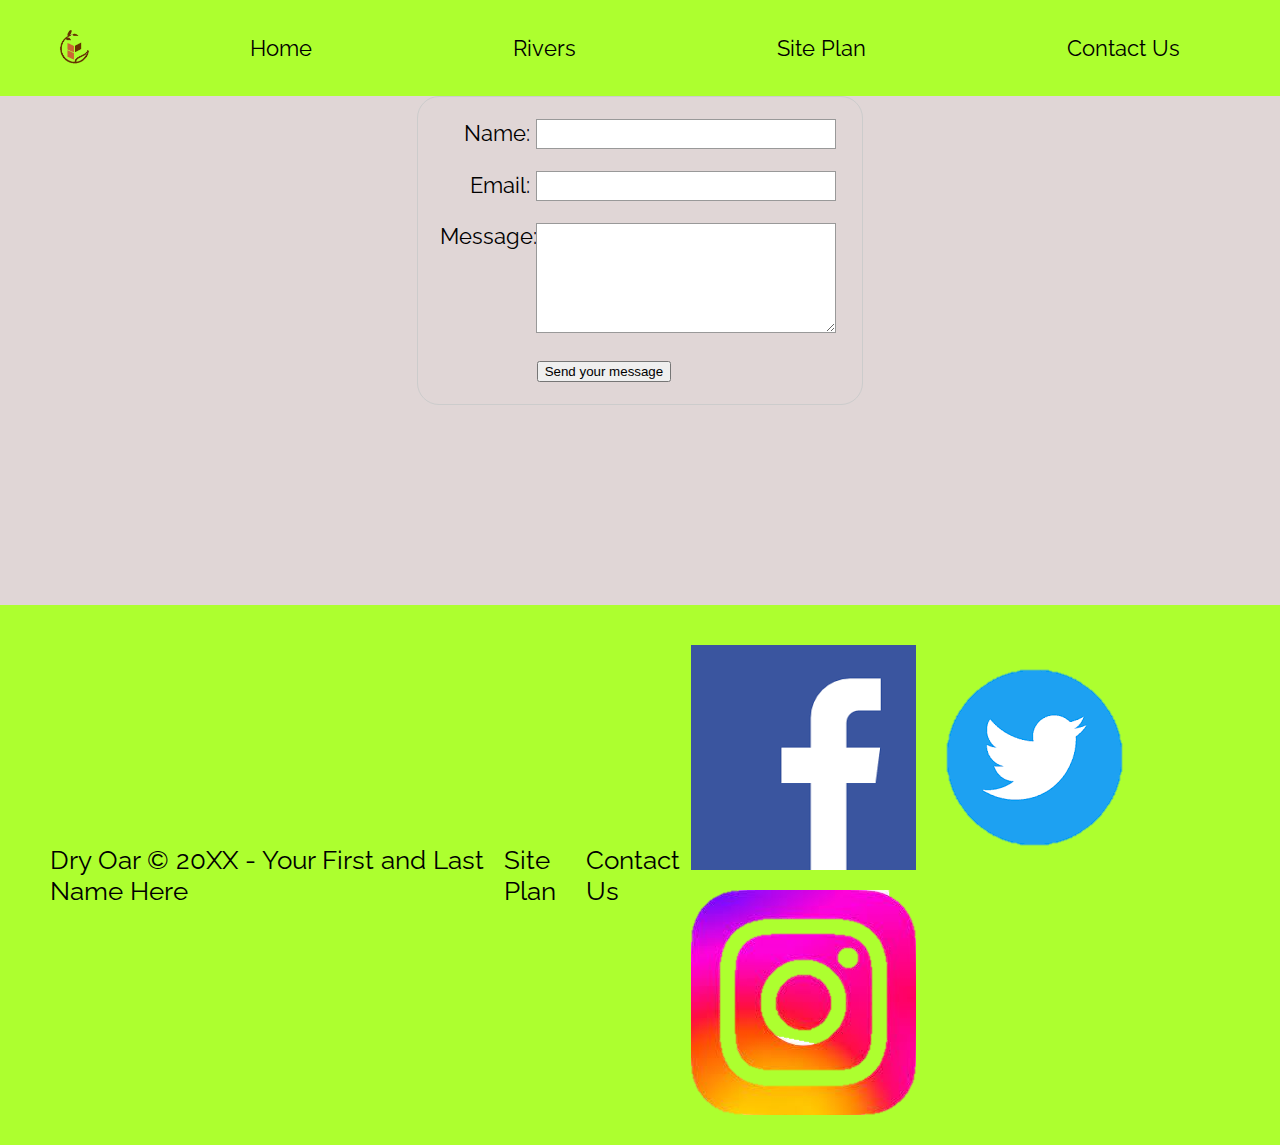
<file: wdd130/wwr/contactus.html>
<!DOCTYPE html>
<html lang="en">
<head>
    <meta charset="UTF-8">
    <meta name="viewport" content="width=device-width, initial-scale=1.0">
    <title>Contact Us Form</title>
    <link rel="stylesheet" href="styles/style.css">
</head>
<body>
    <header>
        <a id="logo_link" href="index.html">
            <img class="logo" src="images/mylogo.png" alt="Dry Oar Logo">

        </a>
        <nav>
            <a href="index.html">Home</a>
            <a href="rivers.html">Rivers</a>
            <a href="site-plan-rafting.html">Site Plan</a>
            <a href="contactus.html">Contact Us</a>
        </nav>
    </header>

    <main>
        
        <div id="feedback"></div>
        <form action="/my-handling-form-page" method="post">
            <ul>
              <li>
                <label for="name">Name:</label>
                <input type="text" id="name" name="user_name" />
              </li>
              <li>
                <label for="mail">Email:</label>
                <input type="email" id="mail" name="user_email" />
              </li>
              <li>
                <label for="msg">Message:</label>
                <textarea id="msg" name="user_message"></textarea>
              </li>

              <li class="button">
                <button type="submit">Send your message</button>
              </li>
              
            </ul>
          </form>
          

        <footer>
            <p>Dry Oar &copy; 20XX - Your First and Last Name Here</p>
            <p><a href="site-plan-rafting.html">Site Plan</a></p>
            <p><a href="contactus.html">Contact Us</a></p>
            <div class="social">
                <a href="https://facebook.com">
                    <img src="images/facebook.png" alt="fb icon">
                </a>
                <a href="https://twitter.com">
                    <img src="images/twitter.png" alt="twitter icon">
                </a>
                <a href="https://instagram.com">
                    <img src="images/instagram.png" alt="instagram icon">
                </a>
            </div>
        </footer>

    </main>

<script>
            // get the feedback div element so we can do something with it.
            const feedbackElement = document.getElementById('feedback');
            // get the form so we can read what was entered in it.
            const formElement = document.forms[0];
            // add a 'listener' to wait for a submission of our form. When that happens run the code below.
            formElement.addEventListener('submit', function(e) {
                // stop the form from doing the default action.
                e.preventDefault();
                // set the contents of our feedback element to a message letting the user know the form was submitted successfully. Notice that we pull the name that was entered in the form to personalize the message!
                feedbackElement.innerHTML = 'Hello '+ formElement.user_name.value +'! Thank you for your message. We will get back with you as soon as possible!';
                // make the feedback element visible.
                feedbackElement.style.display = "block";
                // add a class to move everything down so our message doesn't cover it.
                document.body.classList.toggle('moveDown');
            });
        </script>
    
</body>
</html>
</file>
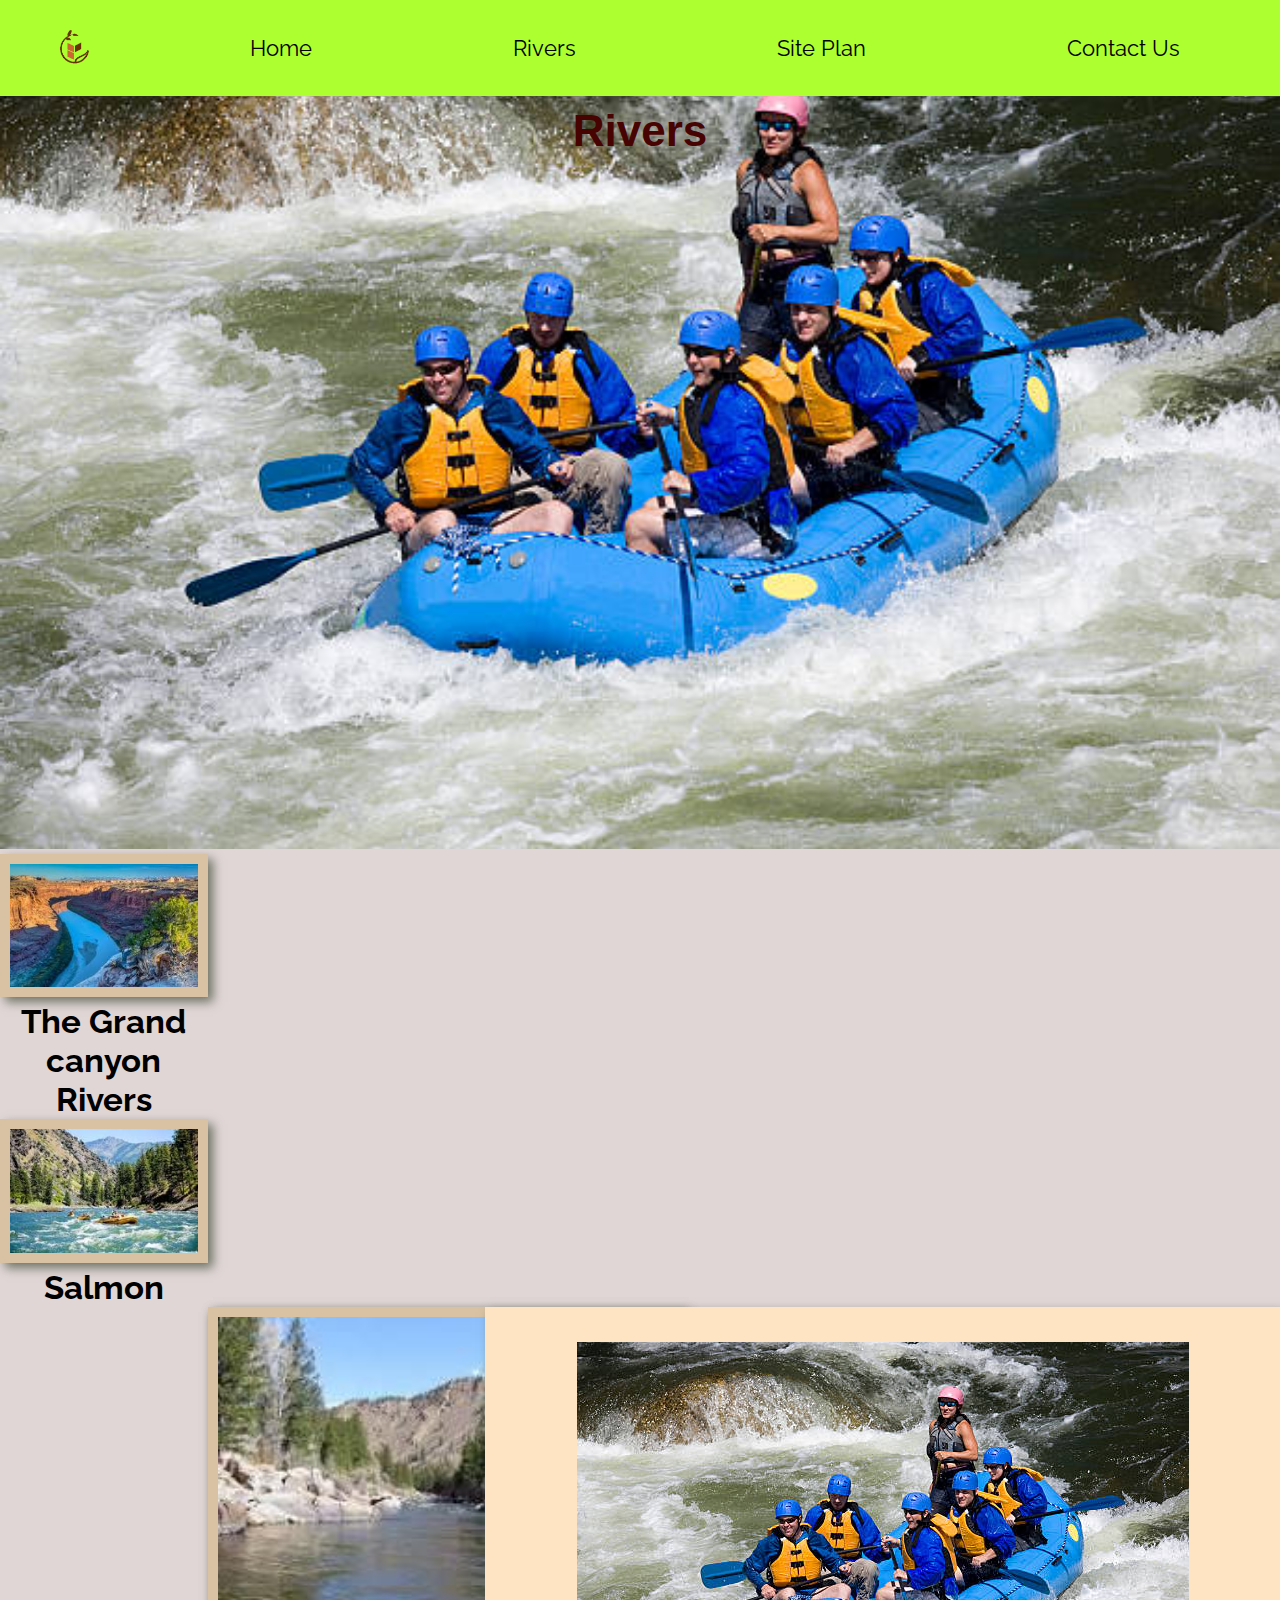
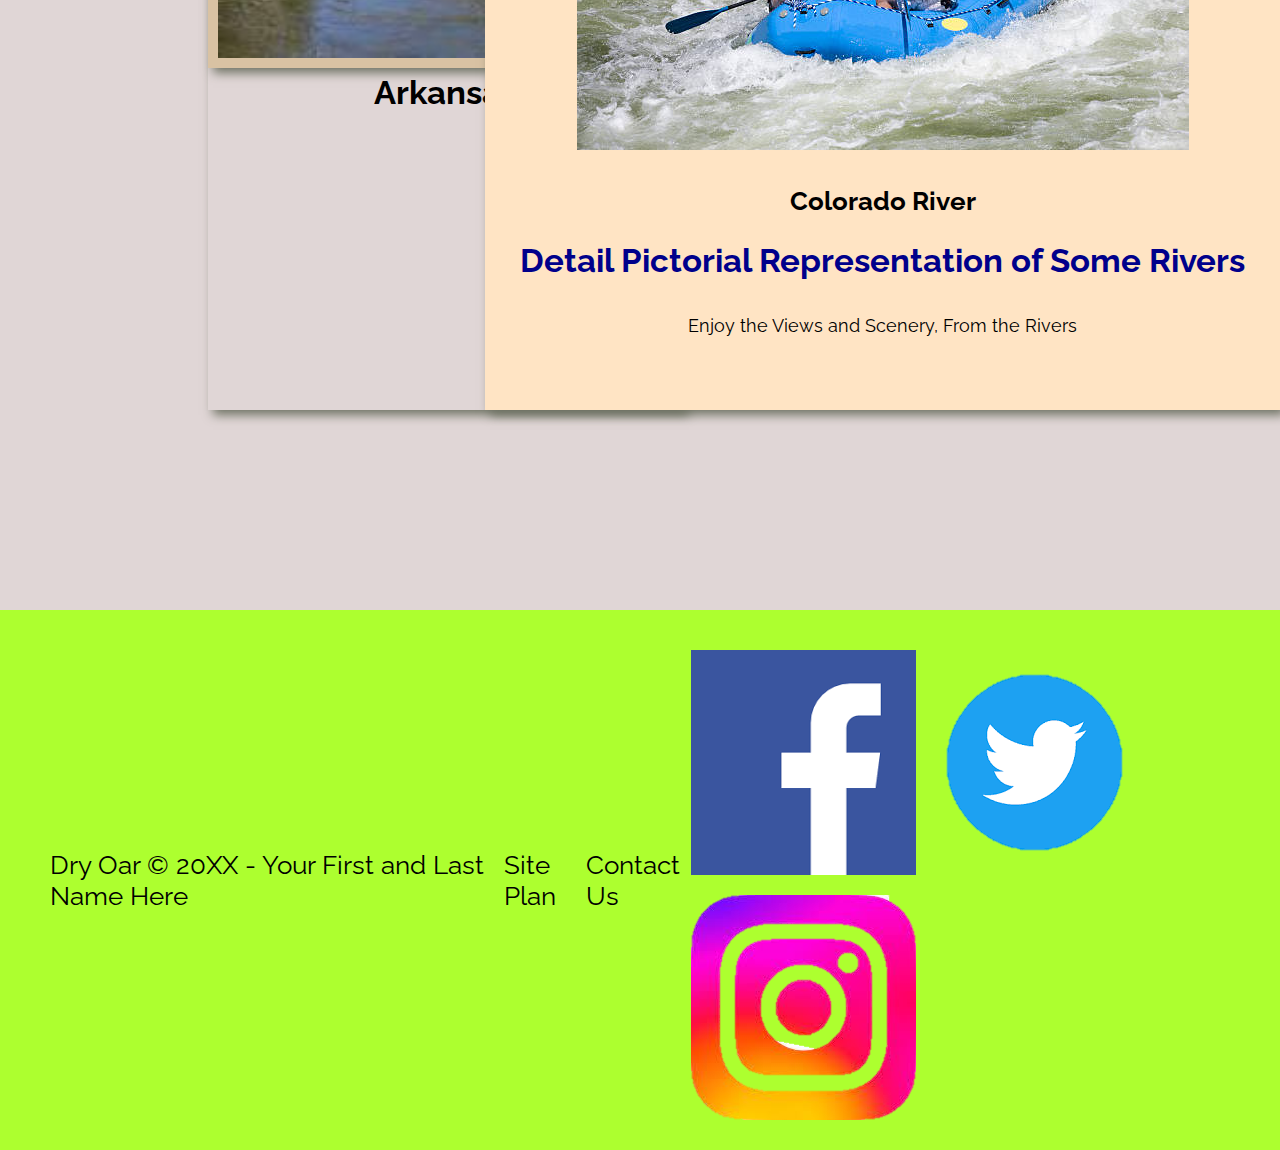
<file: wdd130/wwr/rivers.html>
<!DOCTYPE html>
<html lang="en">
<head>
    <meta charset="UTF-8">
    <meta name="viewport" content="width=device-width, initial-scale=1.0">
    <title>Rivers and Locations For Rafting</title>
    <link rel="stylesheet" href="styles/style.css">
</head>
<body>
    <header>
        <a id="logo_link" href="index.html">
            <img class="logo" src="images/mylogo.png" alt="Dry Oar Logo">

        </a>
        <nav>
            <a href="index.html">Home</a>
            <a href="#">Rivers</a>
            <a href="site-plan-rafting.html">Site Plan</a>
            <a href="contactus.html">Contact Us</a>
        </nav>
    </header>
    <div id="hero">
        <div id="hero-box">
            <img id="hero-img" src="images/rivers/colorado rafters.jpg" alt="people enjoying Whitewater rafting at the colorado river">
        </div>
        <section id="hero-msg">
            <h1 class="home-title">Rivers</h1>
                
        </section>
    </div>
    <main class="home-grid">
        <section class="grand">
            <img class="card-img" src="images/rivers/Grand canyo.jpg" alt="Grand Canyon River">
            <h2>The Grand canyon Rivers</h2>
        </section>

        <section class="salmon">
            <img class="card-img" src="images/rivers/salmon river.jpg" alt="salmon river">
    
            <h2>Salmon</h2>
        </section>

        <section class="arkansas">
            <img class="card-img" src="images/rivers/arkansas.jpg" alt="arkansas">
            
            <h2>Arkansas</h2>

        </section>

        <section class="msg">
        <img class="colorado" src="images/rivers/colorado rafters.jpg" alt="colorado river">
        <h3>Colorado River</h3>
        
            <h2>Detail Pictorial Representation of Some Rivers</h2>
            <p>Enjoy the Views and Scenery, From the Rivers</p>

        </section>

    </main>
    <footer>
        <p>Dry Oar &copy; 20XX - Your First and Last Name Here</p>
        <p><a href="site-plan-rafting.html">Site Plan</a></p>
        <p><a href="contactus.html">Contact Us</a></p>
        <div class="social">
            <a href="https://facebook.com">
                <img src="images/facebook.png" alt="fb icon">
            </a>
            <a href="https://twitter.com">
                <img src="images/twitter.png" alt="twitter icon">
            </a>
            <a href="https://instagram.com">
                <img src="images/instagram.png" alt="instagram icon">
            </a>
        </div>
    </footer>
   
</body>
</html>
</file>
<file: wdd130/personal_wwr_site/styles/site-plan.css>
/* if you are using any Google fonts change the font names below to your fonts. 
Any spaces in your font name should be replaced with a +. 
Fonts are separated by a | */
@import url('https://fonts.googleapis.com/css?family=IM+Fell+French+Canon+SC|Lato');
@import url('https://fonts.googleapis.com/css2?family=Raleway:wght@300&family=Roboto&display=swap');
@import url('https://fonts.googleapis.com/css2?family=Mulish:ital@1&family=Raleway:wght@300&family=Roboto&display=swap');

:root {
  /* change the values below to your colors from your palette */
  --primary-color:#06580F   ;
  --secondary-color: #9AEB75 ;
  --accent1-color: #7b9795;
  --accent2-color: white;
  --accent3-color:var(--paragraph-color-on-white);

  /* change the values below to your chosen font(s) */
  --heading-font: "Roboto";
  --paragraph-font: "Lato, Helvetica, sans-serif, Mulish";

  /* these colors below should be chosen from among your palette colors above */
  --headline-color-on-white: #06580F;  /* headlines on a white background */ 
  --headline-color-on-color: white; /* headlines on a colored background */ 
  --paragraph-color-on-white: #396E94; /* paragraph text on a white background */ 
  --paragraph-color-on-color: white; /* paragraph text on a colored background */ 
  --paragraph-background-color: #396E94  ;
  --nav-link-color: #9AEB75;
  --nav-background-color: #7b9795;
  --nav-hover-link-color: white;
  --nav-hover-background-color: #7b9795;
}


/*  Look around below...but DON'T CHANGE ANYTHING! */

body {
  max-width: 1200px;
  margin: 0 auto;
  padding: 4em;
  font-size: 18px;
  text-align: center;
  background-color: #9AEB75;
}
img {
  display: flex;
  margin: 25px auto;
  width: 90%;
}
h1, h2, h3, h4, h5, h6 {
  font-family: var(--heading-font);
  color: var(--headline-color-on-white);
}
h2 {
  text-align: center;
}
hr {
  height: 3px;
  margin: 35px 0;
  background: var(--accent1-color);
}
header {
  padding: 1em;
  text-align: center;
  color: var(--headline-color-on-color);
  background-color: var(--paragraph-background-color);
}
header > h1, header > h2 {
  color: var(--headline-color-on-color);
}

p {
  font-family: var(--paragraph-font);
  color: white;
  padding: 1em;
  font-size: x-large;
  text-align: justify;
} 
.colors {
  width: 100%;
  min-width: 350px;
  margin: 30px auto;
  text-align: center;
}
.colors th {
  background-color: #999;
}
.colors td{
  width: 25%;
  height: 3em;
}

.primary {
  background-color: var(--primary-color);
}
.secondary {
  background-color: var(--secondary-color);
}
.accent1 {
  background-color: var(--accent1-color);
}
.accent2{
  background-color: var(--accent2-color);
}

p.colored {
  background-color: var(--paragraph-background-color);
  color: var(--paragraph-color-on-color);
}


nav {
  background-color: var(--nav-background-color);
  line-height: 3em;
  text-align: center;
  font-size: large;
  font-size: 1.2em;
  list-style-type: none;
  display: flex;
  margin: auto;
  padding: 20px 0;
  align-items: center;
  justify-content: space-between;

}

.logo {
   width: 10%;
   height: 5%;
}
nav a {
  padding:1em;
  min-width: 120px;
  text-decoration: none;
  padding: 25px;

}
nav a:link, nav a:visited {
  color: var(--nav-link-color);
}

nav img{
  position: relative;
  display:flow-root;
  width: 35px;
  height: 40px;
}
nav a:hover {
  color: var(--nav-hover-link-color);
  background-color: var(--nav-hover-background-color);
}

.sitemap {
  display: grid;
  justify-content: center;

  grid-template-columns: repeat(6, 15%);
  grid-template-rows: 3em 1.5em 1.5em 3em;
  grid-template-areas: ". . home home . ."
    ". . . top . ."
    ". left left right right ."
    "page2 page2 . . page3 page3";
}
.sitemap > div {

  text-align: center;

}
.sm-home {
  grid-area: home;
  background-color: #ccc;
  line-height: 3em;
}
.sm-page2 {
  grid-area: page2;
  background-color: #ccc;
  line-height: 3em;
}
.sm-page3 {
  grid-area: page3;
  background-color: #ccc;
  line-height: 3em;
}

.top {
  grid-area: top;
  border-left: 1px solid;
}

.left {
  grid-area: left;
  border-top: 1px solid;
  border-left: 1px solid;
}

.right {
  grid-area: right;
  border-top: 1px solid;
  border-right: 1px solid;
}


.houses img{
  border-radius:  15%;
  width: 65%;
  height: 65%;
}


footer .social{
  background-color:#22577A;
  padding: 25px 50px;
  margin-top: 200px;
  display: grid;
  grid-template-columns: 1fr 1fr 1fr ;
  grid-row: 1;
  grid-column: 3;
  justify-content: space-between;
  height: 15%;
}

.social img{
  width: 50%;
  height: 50%;
  border-radius: 25%;
}
</file>
<file: wdd130/wwr/styles/style.css>
@import url('https://fonts.googleapis.com/css2?family=Roboto&display=swap ');

@import url('https://fonts.googleapis.com/css2?family=Raleway:wght@300&family=Roboto&display=swap');

header{
    display: grid;
    grid-template-columns: 150px auto;
}
nav {
    display: flex;
    justify-content: space-around;
}

#logo_link {
    padding-top: 5px;
    justify-self: center;
    align-self: center;
}

#hero {
    display: grid;
    grid-template-columns: 1fr 3fr 1fr;
    margin-top: -100px;
}

#hero-box {
    grid-column: 1/4;
    grid-row: 1/3;
    z-index: -1;
}

#hero-msg {
    grid-column: 2/3;
    grid-row: 1/2;
    color: white;
    margin-top: 100px;
}

.home-grid {
    display: grid;
    grid-template-columns: 1fr 1fr 1fr 1fr 1fr 1fr 1fr 1fr 1fr 1fr;  
}

.card-img, .mountains {
    width: 100%;
}

.rivers-card {
    grid-column: 2/4;
    grid-row: 2/3;
}

.camping-card {
    grid-column: 5-7;
    grid-row: 2/3;
}

.rapids-card{
    grid-column: 8/10;
    grid-row: 2/3;
}

#background {
    grid-column: 1/11;
    grid-row: 4/9;
}

.mountains{
    grid-column: 2/7;
    grid-row: 5/8;
    box-shadow: 5px 5px 10px #6f7364;
}

.msg{
    background-color: bisque;
    line-height: 1.5em;
    padding: 35px;
    grid-column: 6/10;
    grid-row: 6/7;
    box-shadow: 5px 5px 10px #6f7364;

}

#content{
    max-width: 1600px;
    margin: 0 auto;  
}
nav a{
    text-align: center;
    color: black;
    text-decoration: none;
    padding: 35px;
}

nav a:hover{
    color: aqua;
}
#hero-msg h1{
    text-align: center;
}

#hero-img{
    width: 100%;
}

h4 {
    color: darkblue;
}

#hero-msg h4{
    text-align: center;
}

.button-box{
    text-align: center;
}
main section{
    text-align: center;
}

#background {
    height: 725px;
    background-color: grey;
}


body {
    background-color: #e0d6d6; 
    font-family: 'Raleway', 'Arial', 'sans-serif';
    font-size: 22px;
    margin: 0;
    padding: 0;
}

h2{
    margin: 0;
}
header {
    background-color: greenyellow;
}
nav a:hover {
    background-color: black;
}
.book{
    background-color: rgb(247, 250, 250);
    color: black;
    text-decoration: none;
    font-size: 18px;
    padding: 15px;
    margin-top: 50px;
    border-radius: 5px;
}

.join{
    background-color: aqua;
    color: black; 
    text-decoration: none;  
    font-size: 18px;
    padding: 30px;
    margin-top: 50px;
    border-radius: 5px;
}

.logo{
    width: 80px;
}

.icon{
    width: 80px;
}
.book:hover{
    background-color: aquamarine;
    color: black;
}

.join:hover{
    color: aquamarine;
}

.msg p{
    color: black;
    font-size: .8em;
    padding: 15px;
}

.msg h2{
    color: darkblue;
}
footer{
    background-color: greenyellow;
    padding: 25px 50px;
    margin-top: 200px;
    display: flex;
    justify-content: space-around;
    align-items: center;
}

.home-title{
    color: rgb(71, 2, 2);
    font-size: 2em;
    font-family: 'Rock Salt', 'Bradley Hand', sans-serif;
    font-size: 2em;
    margin-top: 10px;
}

footer a{
    color: black;
    text-decoration: none;
}
footer a:hover{
    color: orangered;
}

footer p{
    font-size: 1.2em;
}

footer p a:hover{
    text-decoration: underline;
}

#logo_link{
    padding-top: 5px;
}

footer .social img{
    padding-top: 15px;
}

.rivers-card, .camping-card, .rapids-card{
    margin: 200px 0;
    
}
.card-img {
    border: 10px solid #d9c2a3;
    transition: transform .5s;
    box-shadow: 5px 5px 10px #6f7364;
}

.card-img:hover {
    opacity: .6;
    transform: scale(1.1);
}
main section img {
    box-sizing: border-box;
}


@media screen and (max-width: 900px) {
    #hero, .home-grid {
        display: block;
        height: auto;
    }
    nav, footer {
        flex-direction: column;
    }
    nav a {
        display: block;
        padding: 15px;
    }
    #hero {
        margin-top: 0;
    }
    #hero-msg {
        margin-top: 0;
    }
    #hero-msg h4 {
        display: none;
    }
    #hero-msg h1 {
        color: #6f7364;
    }
    .home-title {
        font-size: 25px;
    }
    .rivers-card, .camping-card, .rapids-card { 
        margin: 50px auto;
        width: 60%;
    }
    #background {
        display: none;
    }
    .mountains, .msg {
        width: 80%;
        display: block;
        margin: 0 auto;
    }
    footer {
        margin-top: 25px;
    }
}


/* css for rivers page */

header{
    display: grid;
    grid-template-columns: 150px auto;
}
nav {
    display: flex;
    justify-content: space-around;
}

#logo_link {
    padding-top: 5px;
    justify-self: center;
    align-self: center;
}

#hero {
    display: grid;
    grid-template-columns: 2fr 3fr 2fr;
    margin-top: -100px;
}

#hero-box {
    grid-column: 1/4;
    grid-row: 1/3;
    z-index: -1;
}

#hero-msg {
    grid-column: 2/3;
    grid-row: 1/2;
    color: white;
    margin-top: 100px;
}

.home-grid {
    display: grid;
    grid-template-columns: 3fr 2fr 2fr;  
}

.card-img, .grand {
    width: 100%;
}


.salmon {
    grid-column: 5-7;
    grid-row: 2/3;
}


#background {
    grid-column: 1/11;
    grid-row: 4/9;
}

.arkansas{
    grid-column: 2/7;
    grid-row: 5/8;
    box-shadow: 5px 5px 10px #6f7364;
}

.msg{
    background-color: bisque;
    line-height: 1.5em;
    padding: 35px;
    grid-column: 6/10;
    grid-row: 6/7;
    box-shadow: 5px 5px 10px #6f7364;

}

#content{
    max-width: 1600px;
    margin: 0 auto;  
}
nav a{
    text-align: center;
    color: black;
    text-decoration: none;
    padding: 35px;
}

nav a:hover{
    color: aqua;
}
#hero-msg h1{
    text-align: center;
}

#hero-img{
    width: 100%;
}

h4 {
    color: darkblue;
}

#hero-msg h4{
    text-align: center;
}

.button-box{
    text-align: center;
}
main section{
    text-align: center;
}

#background {
    height: 725px;
    background-color: grey;
}


body {
    background-color: #e0d6d6; 
    font-family: 'Raleway', 'Arial', 'sans-serif';
    font-size: 22px;
    margin: 0;
    padding: 0;
}

h2{
    margin: 0;
}
header {
    background-color: greenyellow;
}
nav a:hover {
    background-color: black;
}
.book{
    background-color: rgb(247, 250, 250);
    color: black;
    text-decoration: none;
    font-size: 18px;
    padding: 15px;
    margin-top: 50px;
    border-radius: 5px;
}

.join{
    background-color: aqua;
    color: black; 
    text-decoration: none;  
    font-size: 18px;
    padding: 30px;
    margin-top: 50px;
    border-radius: 5px;
}

.logo{
    width: 80px;
}

.icon{
    width: 80px;
}
.book:hover{
    background-color: aquamarine;
    color: black;
}

.join:hover{
    color: aquamarine;
}

.msg p{
    color: black;
    font-size: .8em;
    padding: 15px;
}

.msg h2{
    color: darkblue;
}
footer{
    background-color: greenyellow;
    padding: 25px 50px;
    margin-top: 200px;
    display: flex;
    justify-content: space-around;
    align-items: center;
}

.home-title{
    color: rgb(71, 2, 2);
    font-size: 2em;
    font-family: 'Rock Salt', 'Bradley Hand', sans-serif;
    font-size: 2em;
    margin-top: 10px;
}

footer a{
    color: black;
    text-decoration: none;
}
footer a:hover{
    color: orangered;
}

footer p{
    font-size: 1.2em;
}

footer p a:hover{
    text-decoration: underline;
}

#logo_link{
    padding-top: 5px;
}

footer .social img{
    padding-top: 15px;
}

.rivers-card, .camping-card, .rapids-card{
    margin: 200px 0;
    
}
.card-img {
    border: 10px solid #d9c2a3;
    transition: transform .5s;
    box-shadow: 5px 5px 10px #6f7364;
}

.card-img:hover {
    opacity: .6;
    transform: scale(1.1);
}
main section img {
    box-sizing: border-box;
}


@media screen and (max-width: 900px) {
    #hero, .home-grid {
        display: block;
        height: auto;
    }
    nav, footer {
        flex-direction: column;
    }
    nav a {
        display: block;
        padding: 15px;
    }
    #hero {
        margin-top: 0;
    }
    #hero-msg {
        margin-top: 0;
    }
    #hero-msg h4 {
        display: none;
    }
    #hero-msg h1 {
        color: #6f7364;
    }
    .home-title {
        font-size: 25px;
    }
    .rivers-card, .camping-card, .rapids-card { 
        margin: 50px auto;
        width: 60%;
    }
    #background {
        display: none;
    }
    .mountains, .msg {
        width: 80%;
        display: block;
        margin: 0 auto;
    }
    footer {
        margin-top: 25px;
    }
}


/* Css For Contactus Page */


#feedback {
    background-color: antiquewhite;
    position: absolute;
    top: 0;
    left: 0;
    right: 0;
    padding: .5em;
    /* make this element invisible until we are ready for it */
    display: none;      
}
.moveDown {
    margin-top: 3em;
}
         

form {
    /* Center the form on the page */
    margin: 0 auto;
    width: 400px;
    /* Form outline */
    padding: 1em;
    border: 1px solid #ccc;
    border-radius: 1em;
  }
  
  ul {
    list-style: none;
    padding: 0;
    margin: 0;
  }
  
  form li + li {
    margin-top: 1em;
  }
  
  label {
    /* Uniform size & alignment */
    display: inline-block;
    width: 90px;
    text-align: right;
  }
  
  input,
  textarea {
    /* To make sure that all text fields have the same font settings
       By default, textareas have a monospace font */
    font: 1em sans-serif;
  
    /* Uniform text field size */
    width: 300px;
    box-sizing: border-box;
  
    /* Match form field borders */
    border: 1px solid #999;
  }
  
  input:focus,
  textarea:focus {
    /* Additional highlight for focused elements */
    border-color: #000;
  }
  
  textarea {
    /* Align multiline text fields with their labels */
    vertical-align: top;
  
    /* Provide space to type some text */
    height: 5em;
  }
  
  .button {
    /* Align buttons with the text fields */
    padding-left: 90px; /* same size as the label elements */
  }
  
  button {
    /* This extra margin represent roughly the same space as the space
       between the labels and their text fields */
    margin-left: 0.5em;
  }
</file>
<file: positionstyles.css>
/* CSS - Name: "positionstyles.css" */
/* Activity 1 styles */
.content1 {
  /* This is the parent of the activity 1 boxes. */
  display: grid;
  grid-template-columns: 1fr 1fr 1fr 1fr ;
  grid-gap: 20px;
  padding: 10px;
  
}
.red1 { 
  
  width: 100%; 
  height: 100px; 
  background-color: red; 
  grid-column:1/4;
  grid-row: 1;
  


} 
.green1 {
  width: 100px; 
  height: 100px; 
  background-color: green;
  grid-column: 1;
  grid-row: 2; 
  

} 
.yellow1 {
  width: 100px; 
  height: 100px; 
  background-color: gold; 
  grid-column: 2;
  grid-row: 3;

} 
.blue1 {
  
  width: 100%; 
  height: 100px; 
  background-color: blue;
  grid-column:1/4;
  grid-row: 4;
  

} 
/* Activity 2 styles */ 
.content2 {
  /* This is the parent of the activity 2 boxes. */
  display: grid;
  grid-template-columns: 1fr 1fr 1fr 1fr ;
  grid-gap: 0px;
  padding: 10px;
}

.red2 {
  grid-column: 1/3;
  width: 100%; 
  height: 100px; 
  background-color: red; 
} 
.green2 { 
  width: 100px; 
  height: 100px; 
  background-color: green; 
  grid-column: 3;
  grid-row: 1;
  grid-gap: 40px;
} 
.yellow2 {
  width: 100px; 
  height: 100px; 
  background-color: gold; 
  grid-column: 3;
  grid-row: 3;
} 
.blue2 {
  width: 100%; 
  height: 100px; 
  background-color: blue; 
  grid-column: 3/4;
  grid-row: 4;
} 
/* Activity 3 styles */ 
.content3 {
  /* This is the parent of the activity 3 boxes. */
  display: grid;
  grid-template-columns: 1fr 1fr 1fr 1fr ;
  grid-column-gap: 0px;
  padding: 0px;
}

.red3 {
  width: 100%; 
  height: 100px; 
  background-color: red;
  grid-column: 1/5; 
} 
.green3 {
  width: 250px; 
  height: 100px; 
  background-color: green;
  grid-row: 2;
  grid-column: 1/2;
  
  
} 
.yellow3 {
  width: 250px; 
  height: 100px; 
  background-color: gold; 
  grid-row: 2;
  grid-column: 3/5;
  
} 
.blue3 {
  width: 100%;
  height: 100px; 
  background-color: blue; 
  grid-row: 3;
  grid-column: 1/5;

} 
/* Activity 4 styles */ 
.content4 {
  /* This is the parent of the activity 4 boxes. */
  display: grid;
  grid-template-columns: 1fr 1fr 1fr 1fr ;
  grid-column-gap: 0px;
  padding: 0px;
  height: 400px;
}
.red4 {
  width: 100%; 
  height: 100%; 
  background-color: red; 
  grid-column: 1/3;
  grid-row: 1/4;
} 
.green4 {
  width: 100%; 
  height: 100%; 
  background-color: green; 
  grid-row: 1;
  grid-column: 3/5;
} 
.yellow4 {
  width: 100%; 
  height: 100%; 
  background-color: gold; 
  grid-row: 2;
  grid-column: 3/5;
} 
.blue4 {
  width: 100%; 
  height: 100%; 
  background-color: blue;
  grid-row: 3;
  grid-column: 3/5; 
} 
/* Activity 5 styles */ 
.content5 {
  /* This is the parent of the activity 5 boxes. */
  display: grid;
  grid-template-columns: 1fr 1fr 1fr 1fr ;
  grid-column-gap: 0px;
  padding: 0px;
  height: 400px;
}
.red5 { 
  width: 100%; 
  height: 100%; 
  background-color: red;
  grid-row: 1;
  grid-column: 1/5; 
} 
.green5 { 
  width: 200px; 
  height: 200px; 
  background-color: green; 
  grid-row: 2;
  grid-column: 1;

} 
.yellow5 {
  width: 100%; 
  height: 250px; 
  background-color: gold; 
  grid-row: 2/3;
  grid-column: 2/5;
  overflow-wrap: break-word;

} 
.blue5 {
  width: 100%; 
  height: 100%; 
  background-color: blue; 
  grid-row: 3;
  grid-column: 1/5;
} 
/* Activity 6 styles */ 
.content6 {
  /* This is the parent of the activity 6 boxes. */
  display: grid;
  grid-template-columns: 1fr 1fr 1fr 1fr ;
  grid-column-gap: 0px;
  padding: 0px;
}
.red6 {
  width: 100%; 
  height: 100px; 
  background-color: red;
  grid-column: 1/4;
  grid-row: 1/2;
   
} 
.green6 {
  width: 100px; 
  height: 100px; 
  background-color: green; 
  grid-column: 1/2;
  grid-row: 3/4;

} 
.yellow6 {
  width: 100px; 
  height: 100%; 
  background-color: gold; 
  grid-column: 4/5;
  grid-row: 2/4;

} 
.blue6 {
  width: 400px; 
  height: 400px; 
  background-color: blue; 
  grid-column: 2/4;
  grid-row: 2/3;
  z-index: -5;

} 


/* Do not make any changes below here */
.activity {
  width: 70%; 
  margin: 20px auto; 
  font-family: Arial, sans-serif; 
  border: 1px solid black; 
  padding: 10px; 
  clear:both; 
  overflow: auto;
} 

.hint {
  border: 1px solid grey;
  background: #e0e0e0;
  padding: .5em;
  position: relative;
  margin: 1em 0;
}
.hint h3 {
  margin: 0;
}
.hint:hover {
  background: #d0d0d0;
}
.hint > div {
  display: none;
}

.hint input[type=checkbox] {
  position: absolute;
  width: 100%;
  height: 100%;
  opacity: 0;
  z-index: 1;
  cursor: pointer;
}

.hint input[type=checkbox]:checked ~ div {
  display: block;
}

.hint i {
  position: absolute;
  transform: translate(-6px, 0);
  margin-top: 16px;
  right: 10px;
  top: -3px;
}
.hint i:before, .hint i:after {
  content: "";
  position: absolute;
  background-color: black;
  width: 3px;
  height: 9px;
}
.hint i:before {
  transform: translate(2px, 0) rotate(45deg);
}
.hint i:after {
  transform: translate(-2px, 0) rotate(-45deg);
}

.hint input[type=checkbox]:checked ~ i:before {
  transform: translate(-2px, 0) rotate(45deg);
}
.hint input[type=checkbox]:checked ~ i:after {
  transform: translate(2px, 0) rotate(-45deg);
}
.hint a {
  position: relative;
  z-index: 1;
}
</file>
